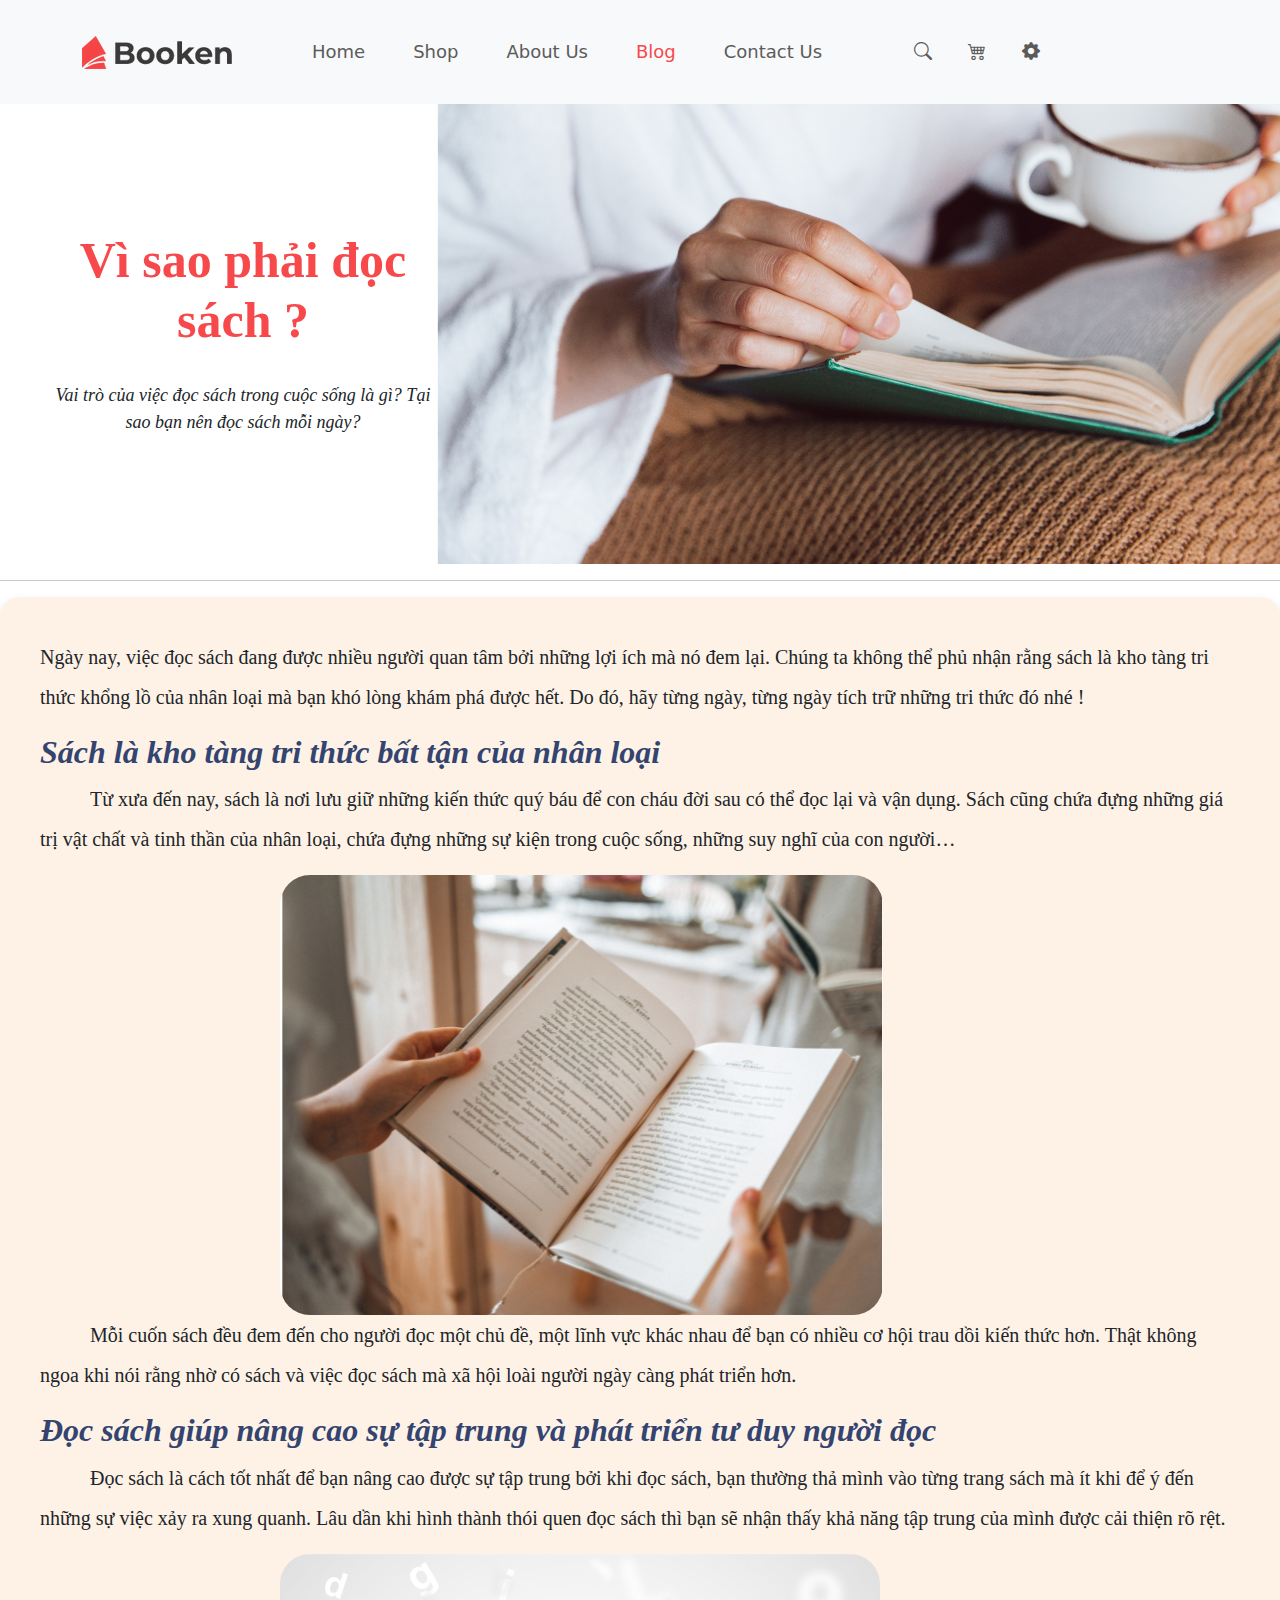
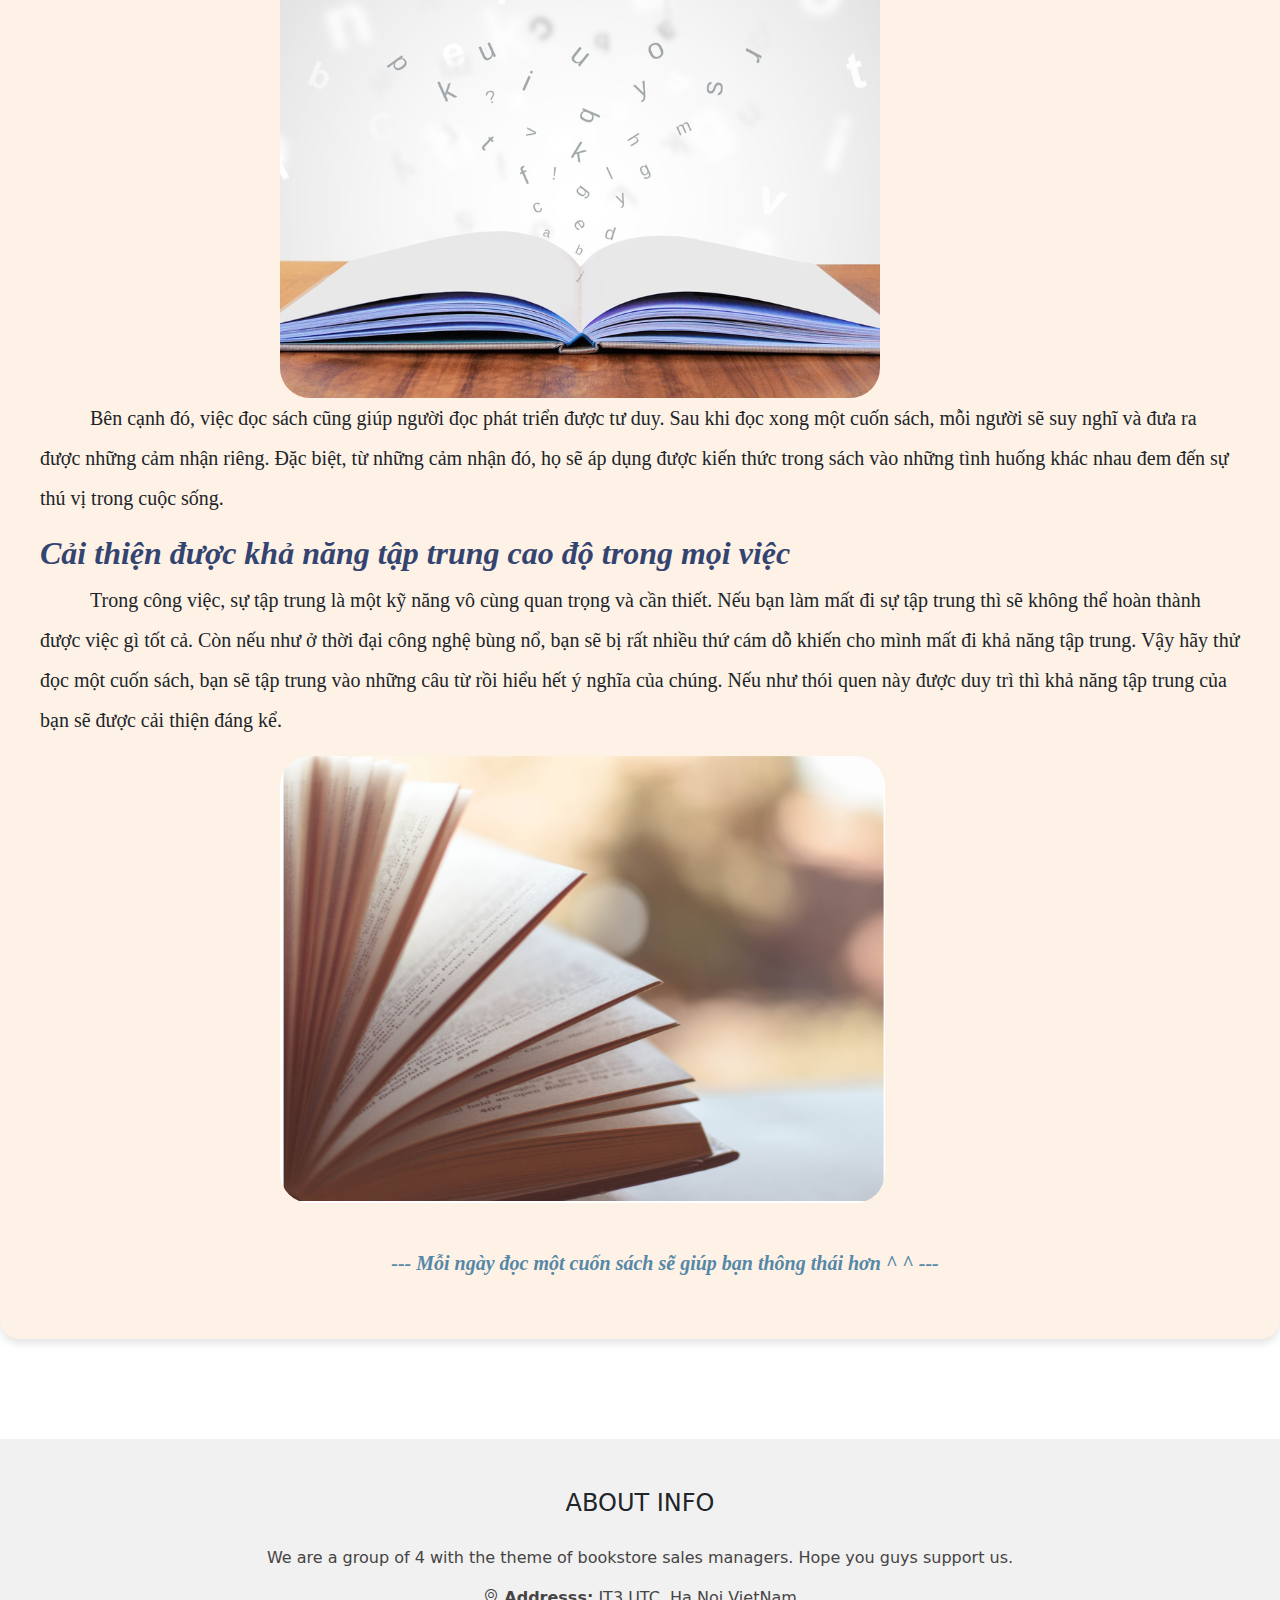
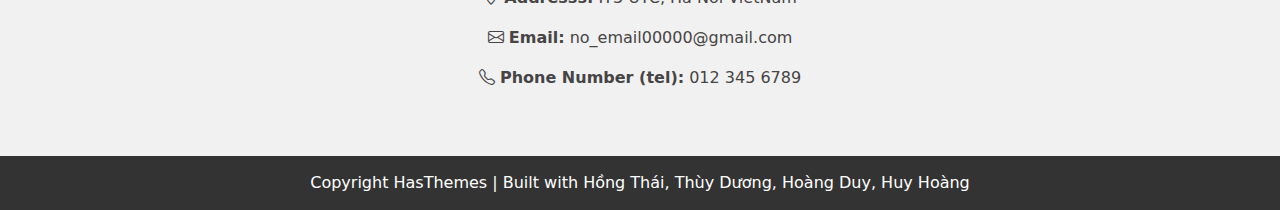
<file: Source-HTML/blog1.html>
<!DOCTYPE html>
<html lang="en">
<head>
    <meta charset="UTF-8">
    <meta http-equiv="X-UA-Compatible" content="IE=edge">
    <meta name="viewport" content="width=device-width, initial-scale=1.0">
    <link rel="stylesheet" href="https://cdn.jsdelivr.net/npm/bootstrap@4.1.3/dist/css/bootstrap.min.css" integrity="sha384-MCw98/SFnGE8fJT3GXwEOngsV7Zt27NXFoaoApmYm81iuXoPkFOJwJ8ERdknLPMO" crossorigin="anonymous">
    <link rel="stylesheet" href="https://cdn.jsdelivr.net/npm/bootstrap@5.2.1/dist/css/bootstrap.min.css" >
    <link rel="stylesheet" href="https://cdn.jsdelivr.net/npm/bootstrap-icons@1.9.1/font/bootstrap-icons.css">
    <link rel="stylesheet" href="../Source-CSS/Public.css/grid.css">
    <link rel="stylesheet" href="../Source-CSS/Public.css/body.css">
    <link rel="stylesheet" href="../Source-CSS/Public.css/color.css">
    <link rel="stylesheet" href="../Source-CSS/Users-css/blog1.css">
    <title>Tại Sao Phải Đọc Sách???</title>
</head>
<body>
  <nav class="navbar navbar-expand-lg bg-light py-4 fixed-top">
    <div class="container">
      <a class="navbar-brand mr-5" href="#"><img src="../image/image-icon/logo.avif" alt=""></a>
      <button class="navbar-toggler" type="button" data-bs-toggle="collapse" data-bs-target="#navbarSupportedContent" aria-controls="navbarSupportedContent" aria-expanded="false" aria-label="Toggle navigation">
        <span><i id="bar" class="bi bi-list"></i></span>
      </button>
      <div class="collapse navbar-collapse" id="navbarSupportedContent">
        <ul class="navbar-nav menu">              
          <li class="nav-item">
            <a class="nav-link" href="#">Home</a>
          </li>
          <li class="nav-item">
            <a class="nav-link" href="./shop.html">Shop</a>
          </li>
          <li class="nav-item">
            <a class="nav-link" href="#">About Us</a>
          </li>
          <li class="nav-item">
            <a class="nav-link" href="#" style="color: var(--red);">Blog</a>
          </li>
          <li class="nav-item">
            <a class="nav-link" href="#">Contact Us</a>
          </li>
          
        </ul>

        <ul id="icons" class="navbar-nav ml-auto">
            <li class="nav-item">
                <a class="nav-link" href="#">
                    <i class="bi bi-search"></i>
                </a>
            </li>
            <li class="nav-item">
                <a class="nav-link" href="#">
                    <i class="bi bi-cart4"></i>
                </a>
            </li>
            <li class="nav-item">
                <a class="nav-link" href="#">
                    <i class="bi bi-gear-fill"></i>
                </a>
            </li>
        </ul>
        
      </div>
    </div>
  </nav>

  <section class="blog-header">
      <div class="img">
            <img src="../image/image-background/blog-1-1.png" alt="">
      </div>
      <div class="header">
            <h1>Vì sao phải đọc sách ?</h1> <br>
            <p>Vai trò của việc đọc sách trong cuộc sống là gì? Tại sao bạn nên đọc sách mỗi ngày?</p>
      </div>
  </section>

  <hr>

  <section class="blog-main">
      <p>
            Ngày nay, việc đọc sách đang được nhiều người quan tâm bởi những lợi ích mà nó đem lại. 
            Chúng ta không thể phủ nhận rằng sách là kho tàng tri thức khổng lồ của nhân loại mà bạn 
            khó lòng khám phá được hết. Do đó, hãy từng ngày, từng ngày tích trữ những tri thức đó nhé ! 
      </p>

      <div class="main-infor">
            <h2>
                  Sách là kho tàng tri thức bất tận của nhân loại <br>
            </h2>
            <p>
                  Từ xưa đến nay, sách là nơi lưu giữ những kiến thức quý báu để con cháu đời sau có thể đọc lại và vận dụng. 
                  Sách cũng chứa đựng những giá trị vật chất và tinh thần của nhân loại, chứa đựng những sự kiện trong cuộc sống,
                  những suy nghĩ của con người…
            </p>
            <img class="main-infor-img" src="../image/image-background/blog-1-2.png" alt="">
            <p>
                  Mỗi cuốn sách đều đem đến cho người đọc một chủ đề, một lĩnh vực khác nhau để bạn có nhiều cơ hội 
                  trau dồi kiến thức hơn. Thật không ngoa khi nói rằng nhờ có sách và việc đọc sách mà xã hội loài người 
                  ngày càng phát triển hơn.
            </p>
      </div>

      <div class="main-infor">
            <h2>
                  Đọc sách giúp nâng cao sự tập trung và phát triển tư duy người đọc <br>
            </h2>
            <p>
                  Đọc sách là cách tốt nhất để bạn nâng cao được sự tập trung bởi khi đọc sách, bạn thường thả mình vào từng 
                  trang sách mà ít khi để ý đến những sự việc xảy ra xung quanh. Lâu dần khi hình thành thói quen đọc sách thì 
                  bạn sẽ nhận thấy khả năng tập trung của mình được cải thiện rõ rệt.
            </p>
            <img class="main-infor-img" src="../image/image-background/blog-1-3.png" alt="">
            <p>
                  Bên cạnh đó, việc đọc sách cũng giúp người đọc phát triển được tư duy. Sau khi đọc xong một cuốn sách, 
                  mỗi người sẽ suy nghĩ và đưa ra được những cảm nhận riêng. Đặc biệt, từ những cảm nhận đó, họ sẽ áp dụng được 
                  kiến thức trong sách vào những tình huống khác nhau đem đến sự thú vị trong cuộc sống.
            </p>
      </div>

      <div class="main-infor">
            <h2>
                  Cải thiện được khả năng tập trung cao độ trong mọi việc <br>
            </h2>
            <p>
                  Trong công việc, sự tập trung là một kỹ năng vô cùng quan trọng và cần thiết. 
                  Nếu bạn làm mất đi sự tập trung thì sẽ không thể hoàn thành được việc gì tốt cả. 
                  Còn nếu như ở thời đại công nghệ bùng nổ, bạn sẽ bị rất nhiều thứ cám dỗ khiến cho mình mất đi khả năng tập trung.
                 Vậy hãy thử đọc một cuốn sách, bạn sẽ tập trung vào những câu từ rồi hiểu hết ý nghĩa của chúng. 
                 Nếu như thói quen này được duy trì thì khả năng tập trung của bạn sẽ được cải thiện đáng kể.
            </p>
            <img class="main-infor-img" src="../image/image-background/blog-1-4.png" alt="">
            <br> <br>
            <p id="infor">--- Mỗi ngày đọc một cuốn sách sẽ giúp bạn thông thái hơn ^ ^ ---</p>
      </div>
  </section>

  <footer>
    <div class="shop-info">
      <div class="container">
        <div class="about-info">
          <h3>ABOUT INFO</h3>
          <p>We are a group of 4 with the theme of bookstore sales managers. Hope you guys support us.</p>
          <p>
            <i class="bi bi-geo-alt"></i> 
            <span>Addresss:</span> IT3 UTC, Ha Noi VietNam
          </p>
          <p>
            <i class="bi bi-envelope"></i> 
            <span>Email:</span> no_email00000@gmail.com
          </p>
          <p>
            <i class="bi bi-telephone"></i>
            <span>Phone Number (tel):</span> 012 345 6789
          </p>
        </div>
      </div>
    </div>

    <div class="content-creater">
      <p>Copyright HasThemes | Built with Hồng Thái, Thùy Dương, Hoàng Duy, Huy Hoàng</p>
    </div>
  </footer>
    
    <script src="https://cdn.jsdelivr.net/npm/@popperjs/core@2.11.6/dist/umd/popper.min.js" integrity="sha384-oBqDVmMz9ATKxIep9tiCxS/Z9fNfEXiDAYTujMAeBAsjFuCZSmKbSSUnQlmh/jp3" crossorigin="anonymous"></script>
    <script src="https://cdn.jsdelivr.net/npm/bootstrap@5.2.1/dist/js/bootstrap.min.js" integrity="sha384-7VPbUDkoPSGFnVtYi0QogXtr74QeVeeIs99Qfg5YCF+TidwNdjvaKZX19NZ/e6oz" crossorigin="anonymous"></script>
</body>
</html>
</file>
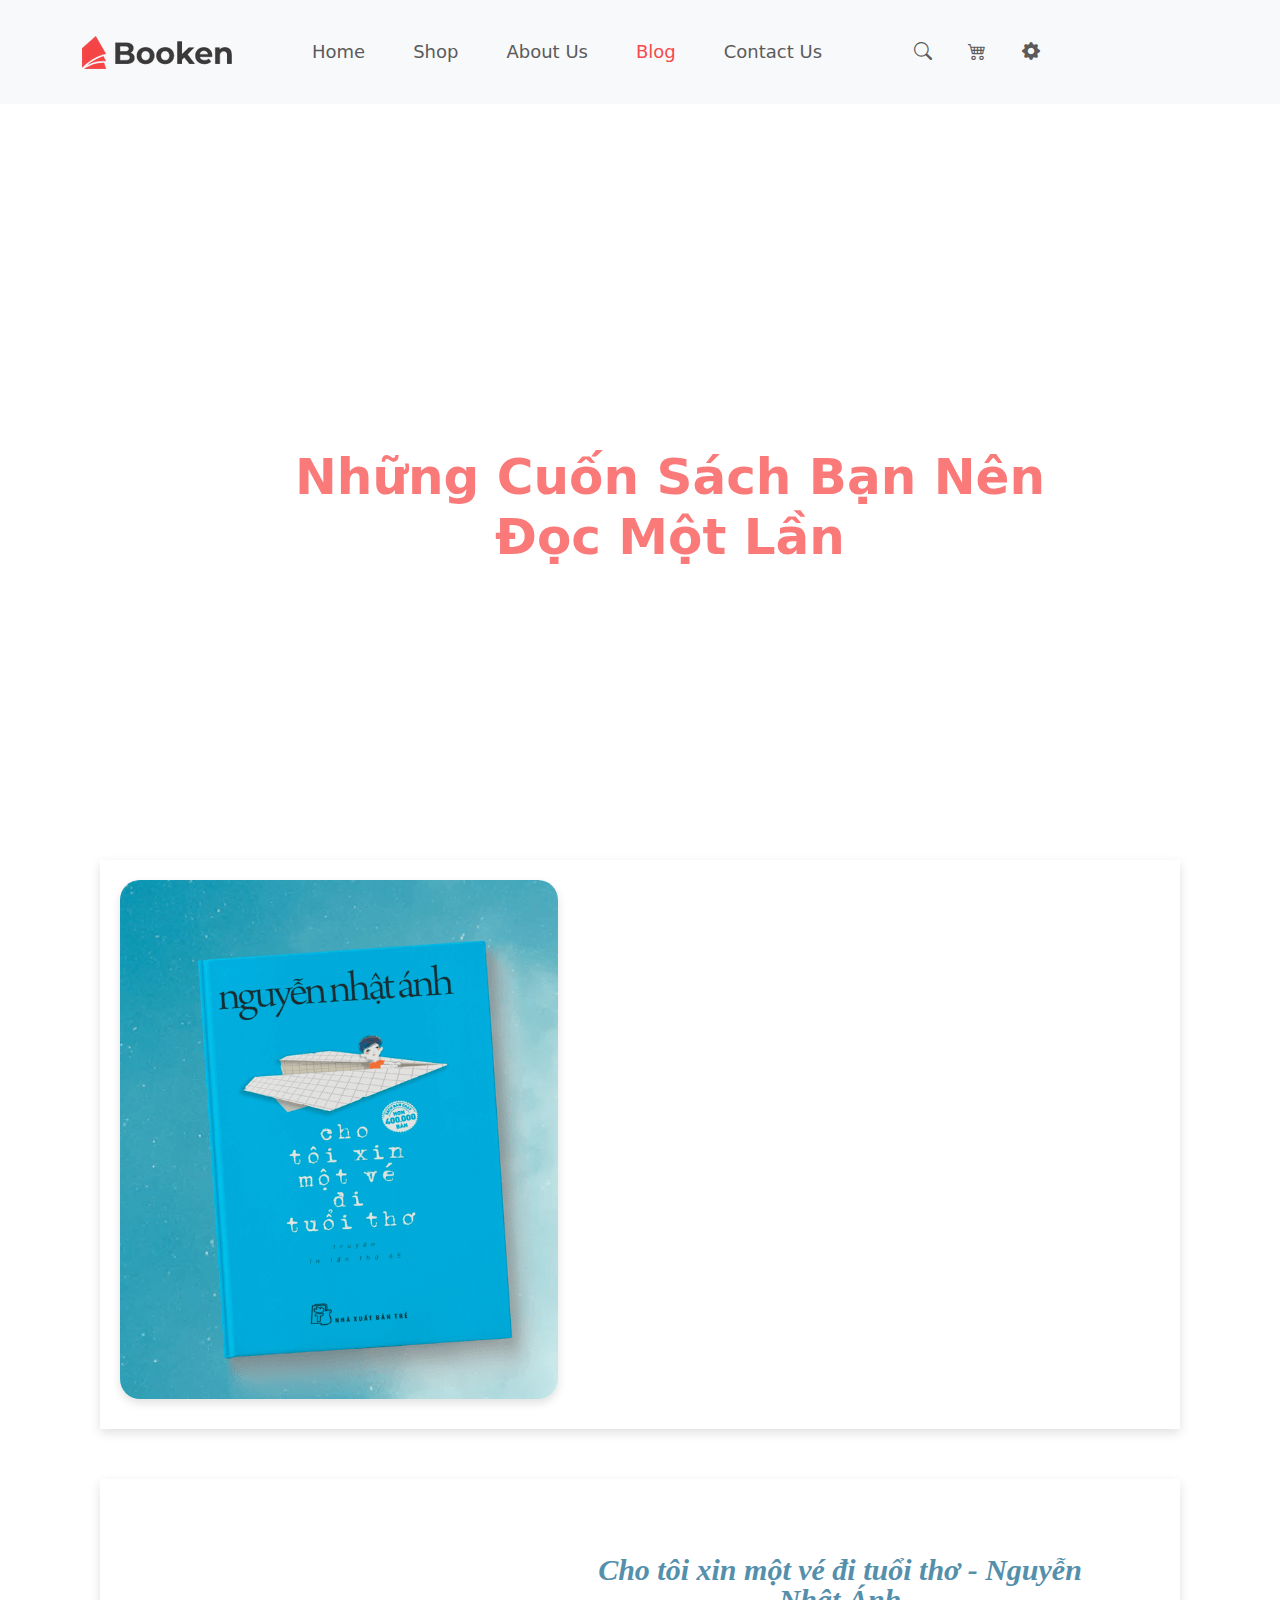
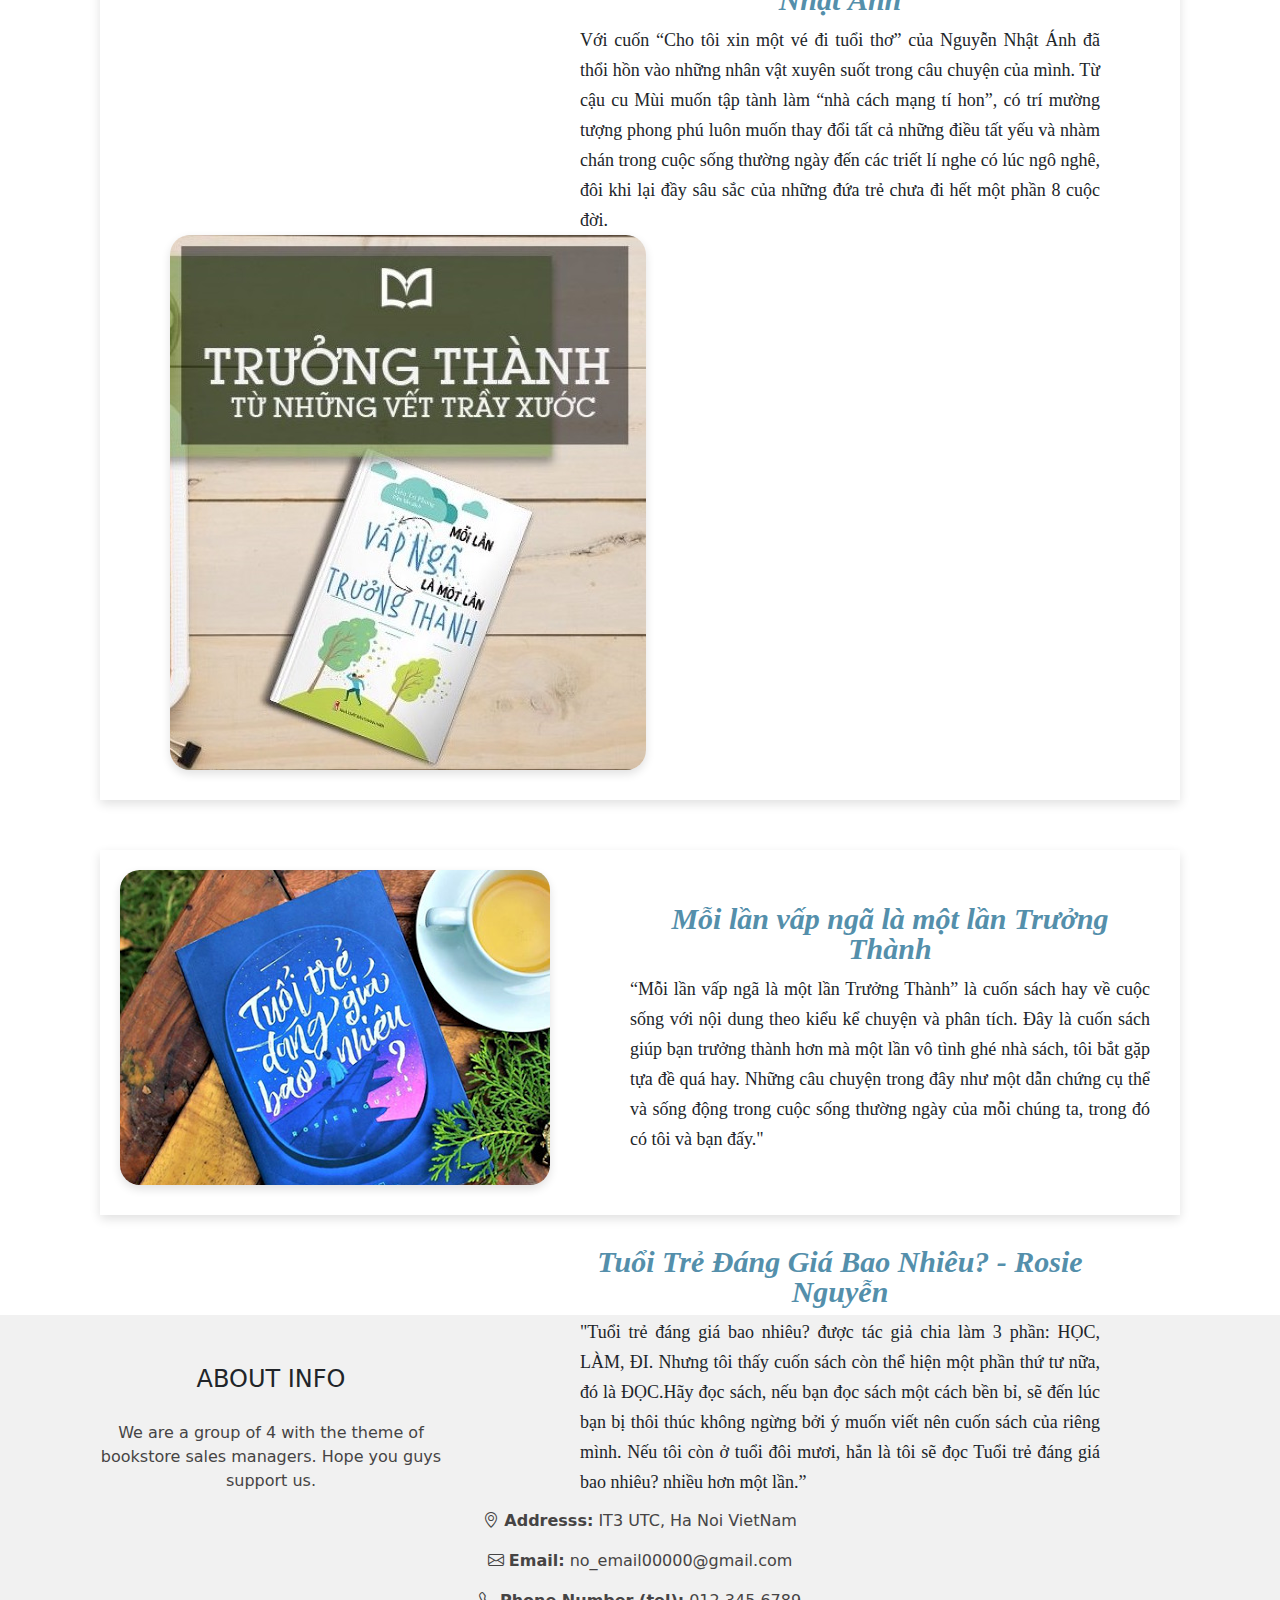
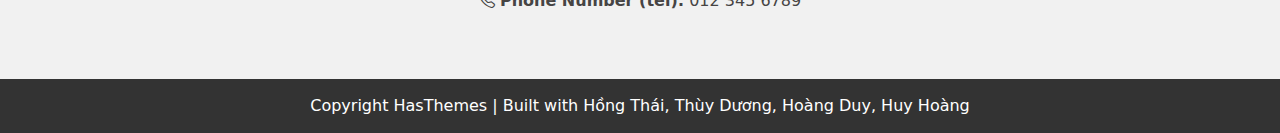
<file: Source-HTML/blog2.html>
<!DOCTYPE html>
<html lang="en">
<head>
    <meta charset="UTF-8">
    <meta http-equiv="X-UA-Compatible" content="IE=edge">
    <meta name="viewport" content="width=device-width, initial-scale=1.0">
    <link rel="stylesheet" href="https://cdn.jsdelivr.net/npm/bootstrap@4.1.3/dist/css/bootstrap.min.css" integrity="sha384-MCw98/SFnGE8fJT3GXwEOngsV7Zt27NXFoaoApmYm81iuXoPkFOJwJ8ERdknLPMO" crossorigin="anonymous">
    <link rel="stylesheet" href="https://cdn.jsdelivr.net/npm/bootstrap@5.2.1/dist/css/bootstrap.min.css" >
    <link rel="stylesheet" href="https://cdn.jsdelivr.net/npm/bootstrap-icons@1.9.1/font/bootstrap-icons.css">
    <link rel="stylesheet" href="../Source-CSS/Public.css/grid.css">
    <link rel="stylesheet" href="../Source-CSS/Public.css/body.css">
    <link rel="stylesheet" href="../Source-CSS/Public.css/color.css">
    <link rel="stylesheet" href="../Source-CSS/Users-css/blog2.css">
    <title>Những Cuốn Sách Bạn Nên Đọc Một Lần</title>
</head>
<body>
  <nav class="navbar navbar-expand-lg bg-light py-4 fixed-top">
    <div class="container">
      <a class="navbar-brand mr-5" href="#"><img src="../image/image-icon/logo.avif" alt=""></a>
      <button class="navbar-toggler" type="button" data-bs-toggle="collapse" data-bs-target="#navbarSupportedContent" aria-controls="navbarSupportedContent" aria-expanded="false" aria-label="Toggle navigation">
        <span><i id="bar" class="bi bi-list"></i></span>
      </button>
      <div class="collapse navbar-collapse" id="navbarSupportedContent">
        <ul class="navbar-nav menu">              
          <li class="nav-item">
            <a class="nav-link" href="#">Home</a>
          </li>
          <li class="nav-item">
            <a class="nav-link" href="./shop.html">Shop</a>
          </li>
          <li class="nav-item">
            <a class="nav-link" href="#">About Us</a>
          </li>
          <li class="nav-item">
            <a class="nav-link" href="#" style="color: var(--red);">Blog</a>
          </li>
          <li class="nav-item">
            <a class="nav-link" href="#">Contact Us</a>
          </li>
          
        </ul>

        <ul id="icons" class="navbar-nav ml-auto">
            <li class="nav-item">
                <a class="nav-link" href="#">
                    <i class="bi bi-search"></i>
                </a>
            </li>
            <li class="nav-item">
                <a class="nav-link" href="#">
                    <i class="bi bi-cart4"></i>
                </a>
            </li>
            <li class="nav-item">
                <a class="nav-link" href="#">
                    <i class="bi bi-gear-fill"></i>
                </a>
            </li>
        </ul>
        
      </div>
    </div>
  </nav>

  <section class="blog-2">
    <div class="blog-box">
          <h1>Những Cuốn Sách Bạn Nên Đọc Một Lần</h1>
    </div>
  </section>

  <section class="blog-2-info">
    <div class="info">
      <img src="../image/image-background/blog-2-1.png" alt="">
      <div class="info-content">
        <div class="content-header">
          Cho tôi xin một vé đi tuổi thơ - Nguyễn Nhật Ánh</h2>
        </div>
        <div class="content">
            Với cuốn “Cho tôi xin một vé đi tuổi thơ” của Nguyễn Nhật Ánh
            đã thổi hồn vào những nhân vật xuyên suốt trong câu chuyện của mình. Từ cậu cu Mùi muốn
            tập tành làm “nhà cách mạng tí hon”, có trí mường tượng phong phú luôn muốn thay
            đổi tất cả những điều tất yếu và nhàm chán trong cuộc sống thường ngày đến các triết lí
            nghe có lúc ngô nghê, đôi khi lại đầy sâu sắc của những đứa trẻ chưa đi hết một phần 8 cuộc đời.
        </div>
      </div>
    </div>

    <div class="info-1">
      <img src="../image/image-background/blog-2-2.jpg" alt="">
      <div class="info-content">
        <div class="content-header">
          Mỗi lần vấp ngã là một lần Trưởng Thành
        </div>
        <div class="content">
          “Mỗi lần vấp ngã là một lần Trưởng Thành” là cuốn sách hay về cuộc sống
          với nội dung theo kiểu kể chuyện và phân tích. Đây là cuốn sách giúp bạn trưởng thành hơn
          mà một lần vô tình ghé nhà sách, tôi bắt gặp tựa đề quá hay. Những câu chuyện trong đây
          như một dẫn chứng cụ thể và sống động trong cuộc sống thường ngày của mỗi chúng ta, 
          trong đó có tôi và bạn đấy."
        </div>
      </div>
    </div>

    <div class="info-2">
      <img src="../image/image-background/blog-2-3.png" alt="">
      <div class="info-content">
          <div class="content-header">
            Tuổi Trẻ Đáng Giá Bao Nhiêu? - Rosie Nguyễn
          </div>
          <div class="content">
            "Tuổi trẻ đáng giá bao nhiêu? được tác giả chia làm 3 phần: HỌC, LÀM, ĐI. 
            Nhưng tôi thấy cuốn sách còn thể hiện một phần thứ tư nữa, đó là ĐỌC.Hãy đọc sách,
            nếu bạn đọc sách một cách bền bỉ, sẽ đến lúc bạn bị thôi thúc không ngừng bởi ý muốn viết nên cuốn sách của riêng mình.
            Nếu tôi còn ở tuổi đôi mươi, hẳn là tôi sẽ đọc Tuổi trẻ đáng giá bao nhiêu? nhiều hơn một lần.”
          </div>
      </div>
    </div>
  </section>

  <footer>
    <div class="shop-info">
      <div class="container">
        <div class="about-info">
          <h3>ABOUT INFO</h3>
          <p>We are a group of 4 with the theme of bookstore sales managers. Hope you guys support us.</p>
          <p>
            <i class="bi bi-geo-alt"></i> 
            <span>Addresss:</span> IT3 UTC, Ha Noi VietNam
          </p>
          <p>
            <i class="bi bi-envelope"></i> 
            <span>Email:</span> no_email00000@gmail.com
          </p>
          <p>
            <i class="bi bi-telephone"></i>
            <span>Phone Number (tel):</span> 012 345 6789
          </p>
        </div>
      </div>
    </div>

    <div class="content-creater">
      <p>Copyright HasThemes | Built with Hồng Thái, Thùy Dương, Hoàng Duy, Huy Hoàng</p>
    </div>
  </footer>
    
    <script src="https://cdn.jsdelivr.net/npm/@popperjs/core@2.11.6/dist/umd/popper.min.js" integrity="sha384-oBqDVmMz9ATKxIep9tiCxS/Z9fNfEXiDAYTujMAeBAsjFuCZSmKbSSUnQlmh/jp3" crossorigin="anonymous"></script>
    <script src="https://cdn.jsdelivr.net/npm/bootstrap@5.2.1/dist/js/bootstrap.min.js" integrity="sha384-7VPbUDkoPSGFnVtYi0QogXtr74QeVeeIs99Qfg5YCF+TidwNdjvaKZX19NZ/e6oz" crossorigin="anonymous"></script>
</body>
</html>
</file>
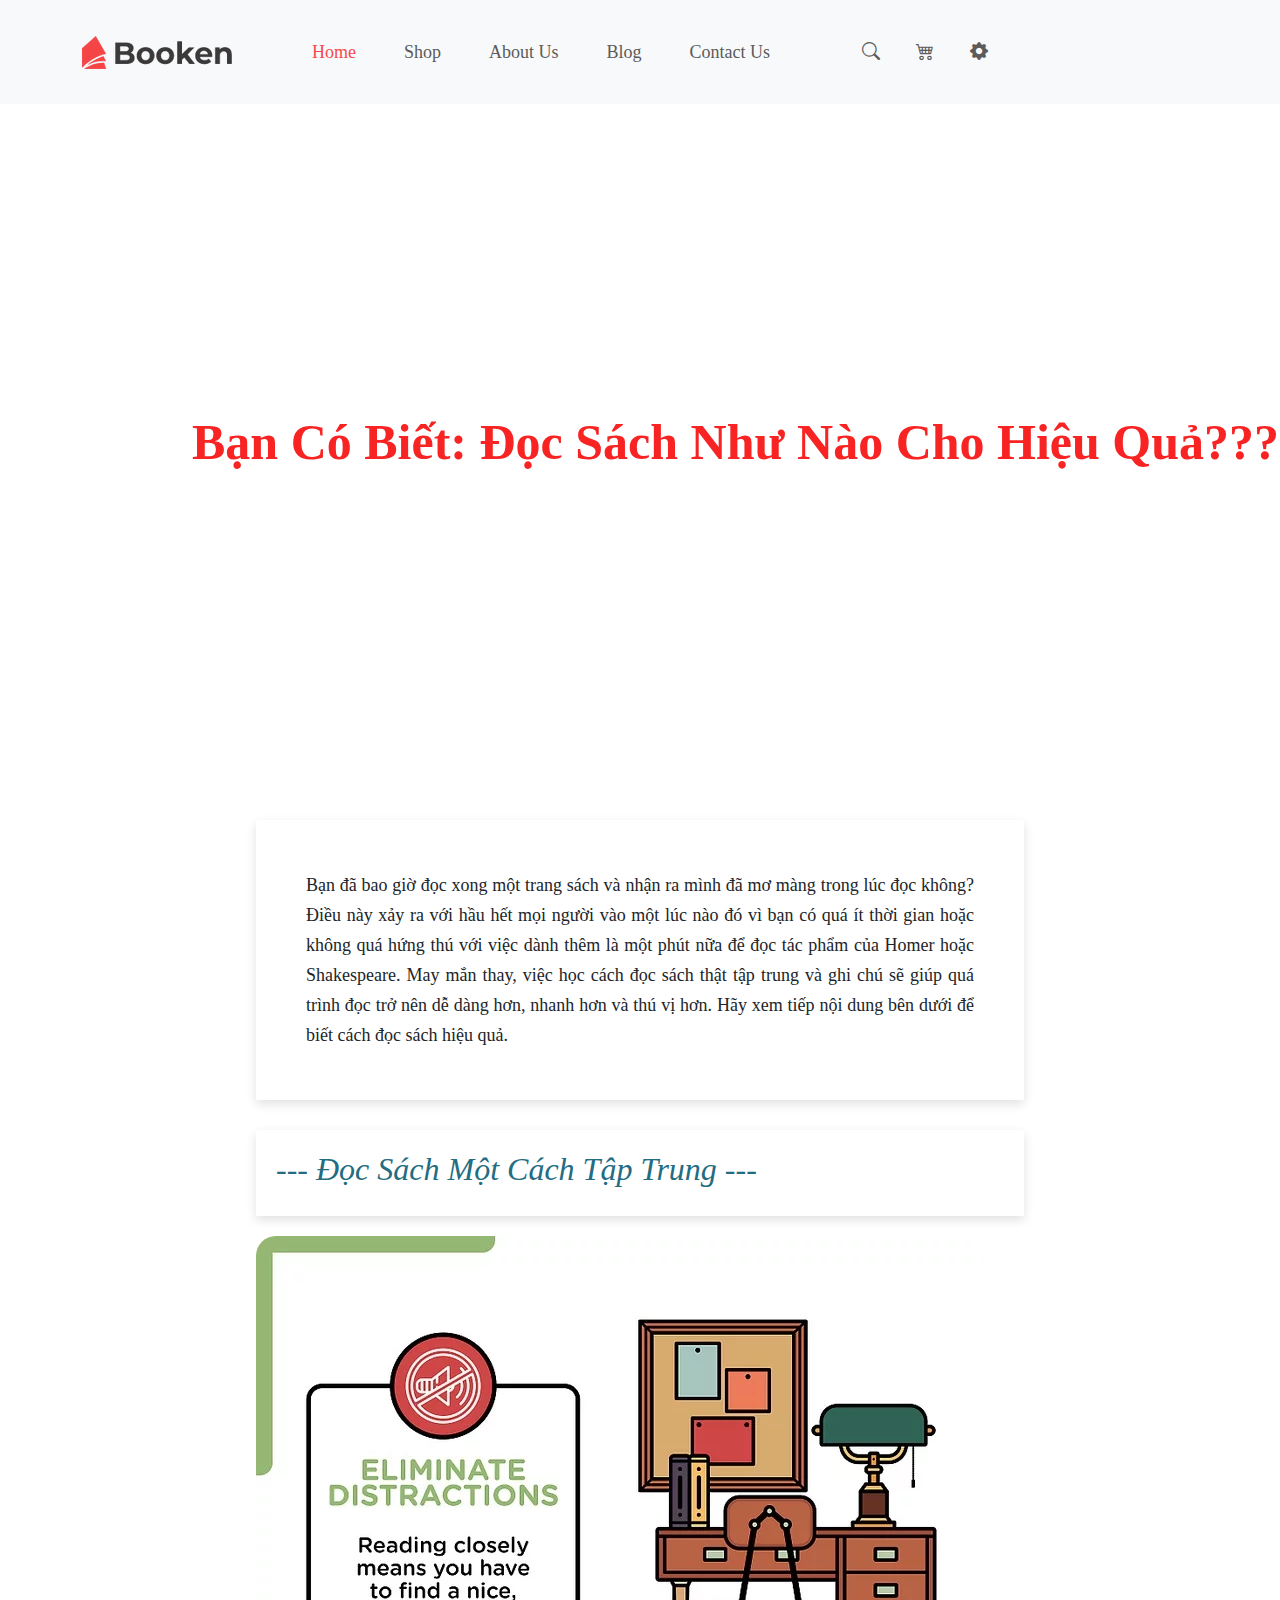
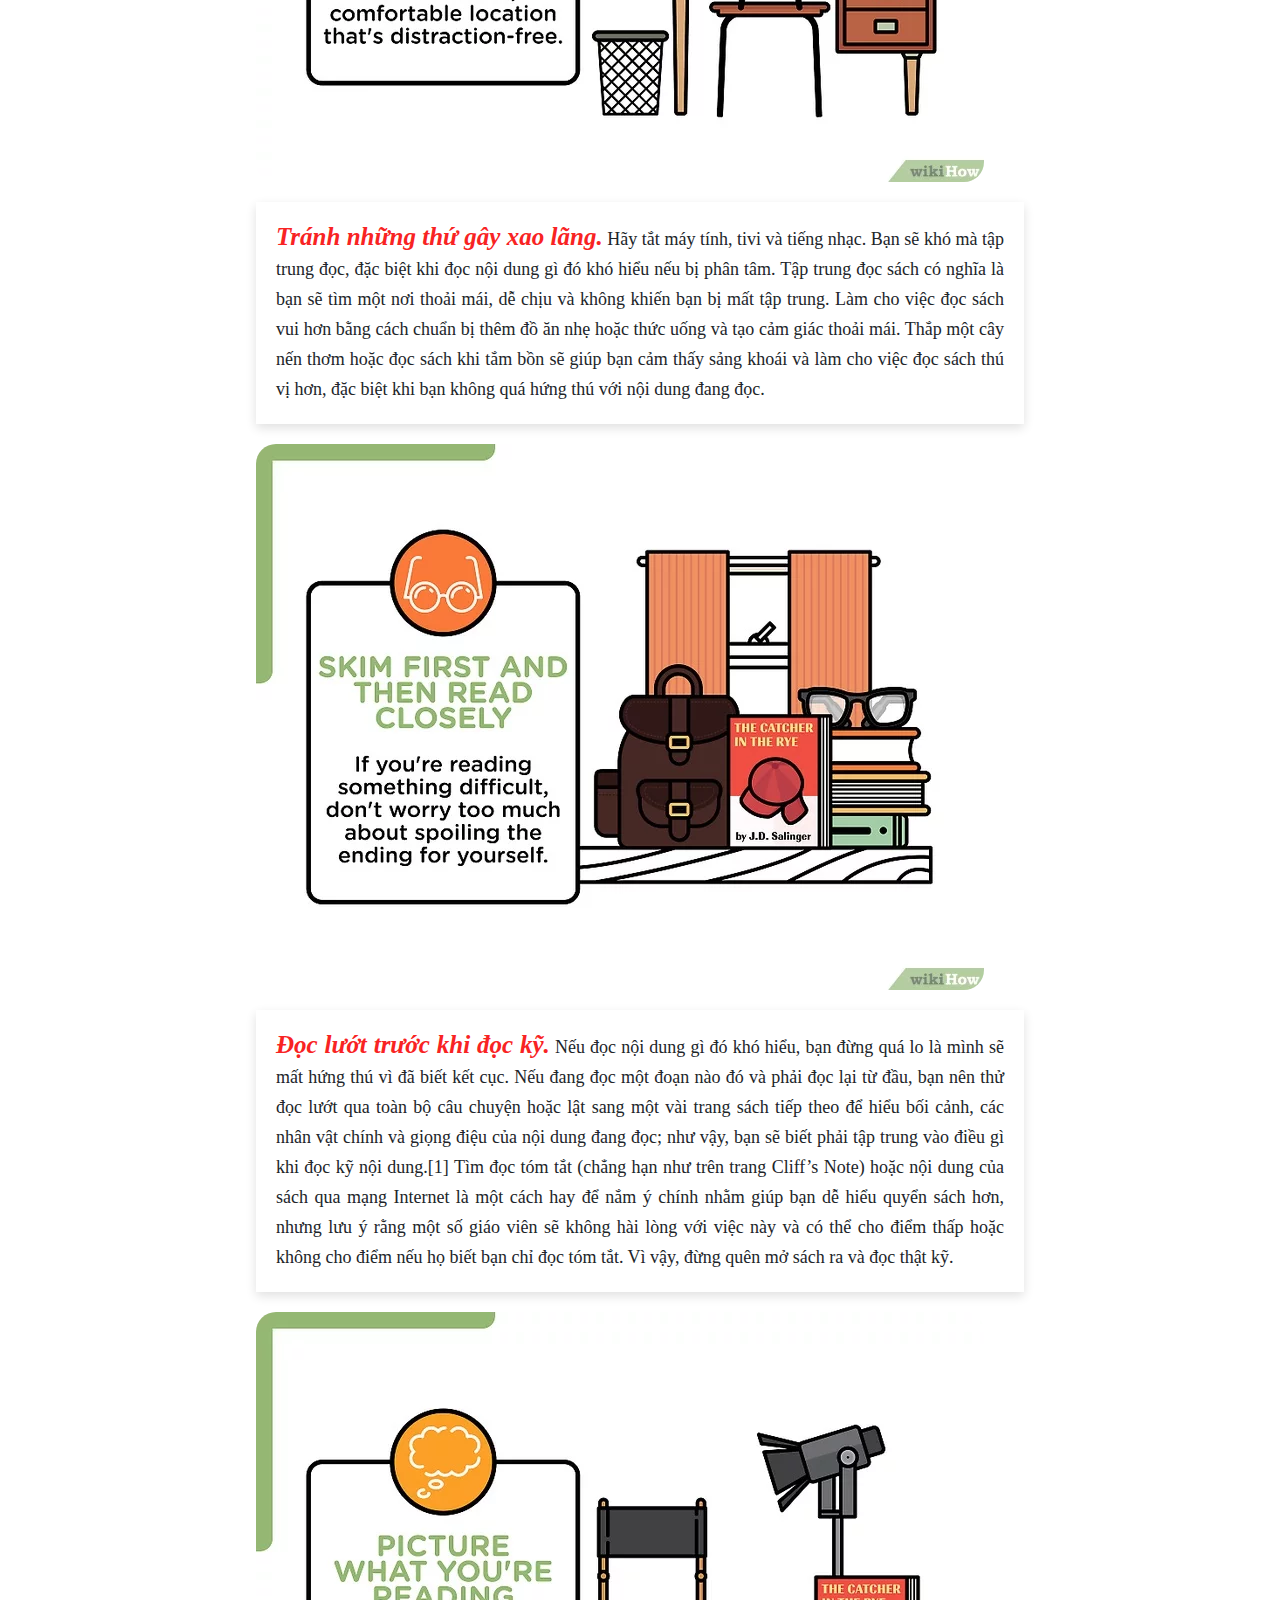
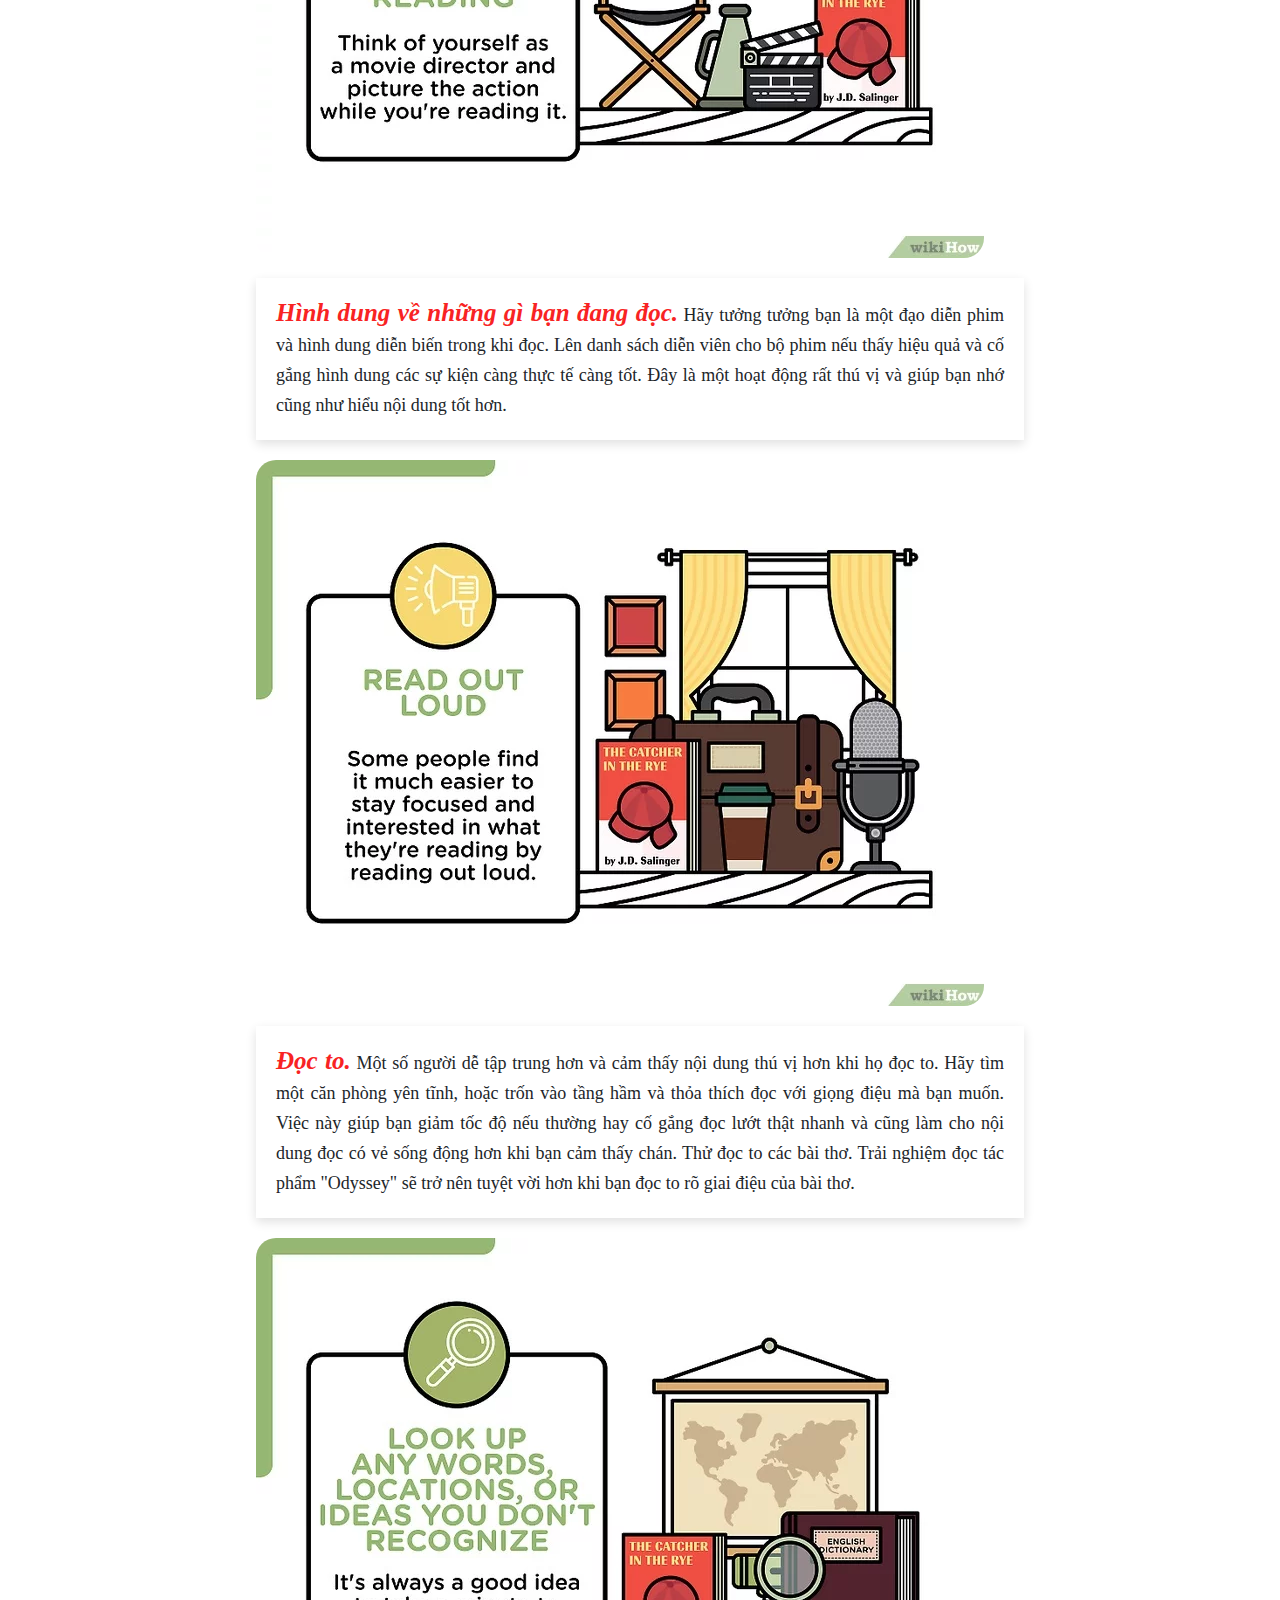
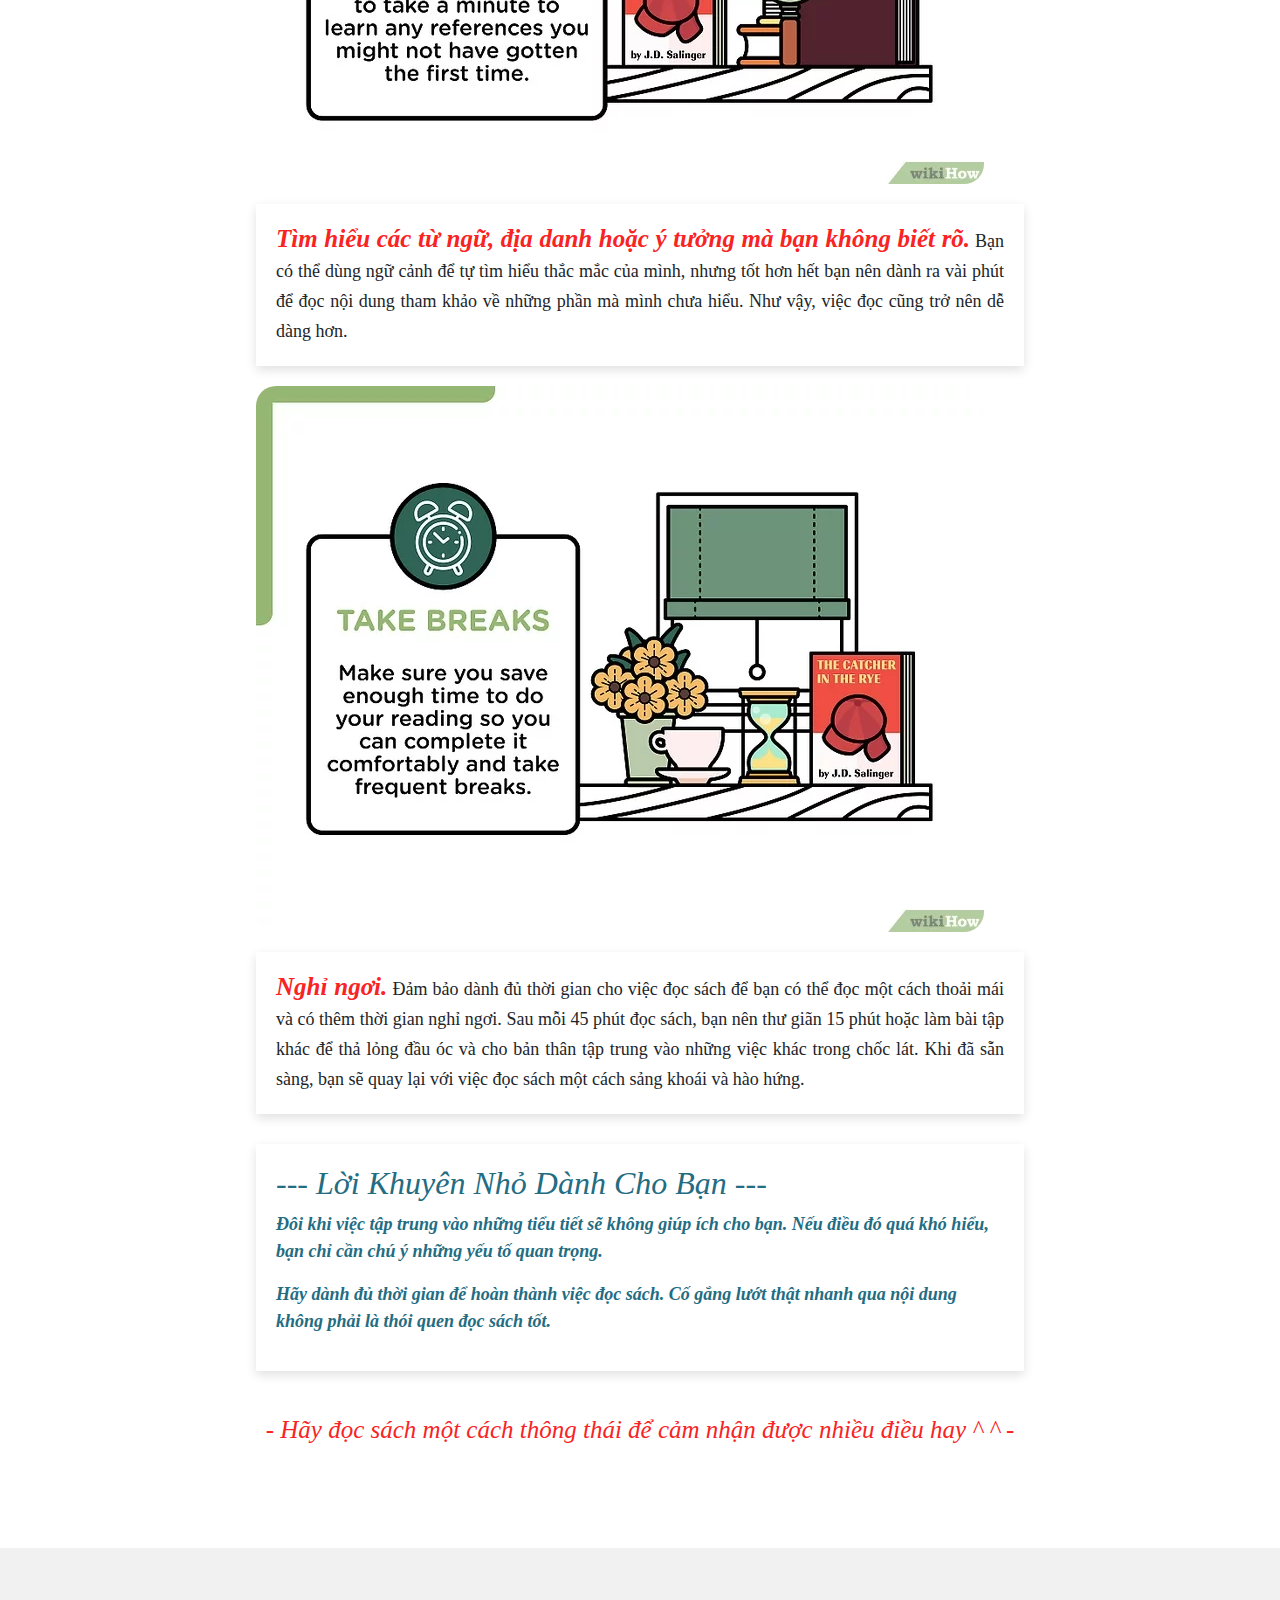
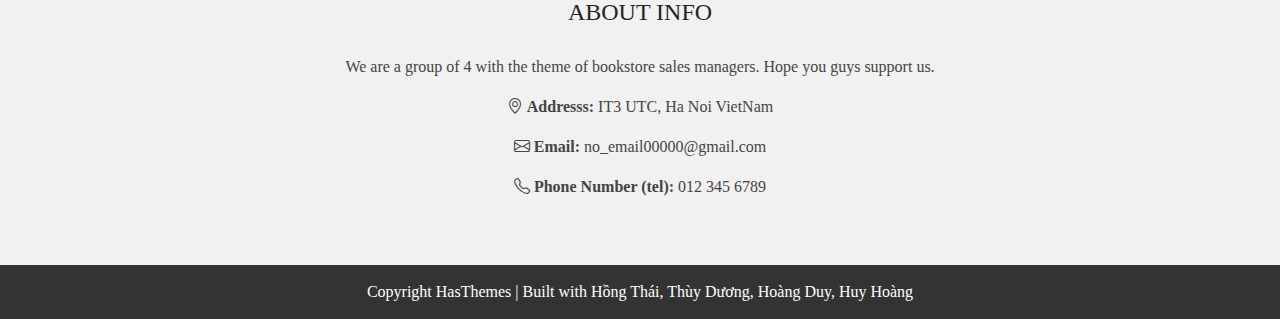
<file: Source-HTML/blog3.html>
<!DOCTYPE html>
<html lang="en">
<head>
    <meta charset="UTF-8">
    <meta http-equiv="X-UA-Compatible" content="IE=edge">
    <meta name="viewport" content="width=device-width, initial-scale=1.0">
    <link rel="stylesheet" href="https://cdn.jsdelivr.net/npm/bootstrap@4.1.3/dist/css/bootstrap.min.css" integrity="sha384-MCw98/SFnGE8fJT3GXwEOngsV7Zt27NXFoaoApmYm81iuXoPkFOJwJ8ERdknLPMO" crossorigin="anonymous">
    <link rel="stylesheet" href="https://cdn.jsdelivr.net/npm/bootstrap@5.2.1/dist/css/bootstrap.min.css" >
    <link rel="stylesheet" href="https://cdn.jsdelivr.net/npm/bootstrap-icons@1.9.1/font/bootstrap-icons.css">
    <link rel="stylesheet" href="../Source-CSS/Public.css/grid.css">
    <link rel="stylesheet" href="../Source-CSS/Public.css/body.css">
    <link rel="stylesheet" href="../Source-CSS/Public.css/color.css">
    <link rel="stylesheet" href="../Source-CSS/Users-css/blog3.css">
    <title>Đọc Sách Như Nào Cho Hiệu Quả</title>
</head>
<body>
  <nav class="navbar navbar-expand-lg bg-light py-4 fixed-top">
    <div class="container">
      <a class="navbar-brand mr-5" href="#"><img src="../image/image-icon/logo.avif" alt=""></a>
      <button class="navbar-toggler" type="button" data-bs-toggle="collapse" data-bs-target="#navbarSupportedContent" aria-controls="navbarSupportedContent" aria-expanded="false" aria-label="Toggle navigation">
        <span><i id="bar" class="bi bi-list"></i></span>
      </button>
      <div class="collapse navbar-collapse" id="navbarSupportedContent">
        <ul class="navbar-nav menu">              
          <li class="nav-item">
            <a class="nav-link" href="#" style="color: var(--red);">Home</a>
          </li>
          <li class="nav-item">
            <a class="nav-link" href="./shop.html">Shop</a>
          </li>
          <li class="nav-item">
            <a class="nav-link" href="#">About Us</a>
          </li>
          <li class="nav-item">
            <a class="nav-link" href="#">Blog</a>
          </li>
          <li class="nav-item">
            <a class="nav-link" href="#">Contact Us</a>
          </li>
          
        </ul>

        <ul id="icons" class="navbar-nav ml-auto">
            <li class="nav-item">
                <a class="nav-link" href="#">
                    <i class="bi bi-search"></i>
                </a>
            </li>
            <li class="nav-item">
                <a class="nav-link" href="#">
                    <i class="bi bi-cart4"></i>
                </a>
            </li>
            <li class="nav-item">
                <a class="nav-link" href="#">
                    <i class="bi bi-gear-fill"></i>
                </a>
            </li>
        </ul>
        
      </div>
    </div>
  </nav>

  <section class="blog-3">
    <div class="header-post">
      Bạn Có Biết: Đọc Sách Như Nào Cho Hiệu Quả???
    </div>
  </section>

  <section class="blog-3-info">
    <div class="about">
      Bạn đã bao giờ đọc xong một trang sách và nhận ra mình đã mơ màng trong lúc đọc không? 
      Điều này xảy ra với hầu hết mọi người vào một lúc nào đó vì bạn có quá ít thời gian hoặc 
      không quá hứng thú với việc dành thêm là một phút nữa để đọc tác phẩm của Homer hoặc Shakespeare. 
      May mắn thay, việc học cách đọc sách thật tập trung và ghi chú sẽ giúp quá trình đọc trở nên dễ dàng hơn, 
      nhanh hơn và thú vị hơn. Hãy xem tiếp nội dung bên dưới để biết cách đọc sách hiệu quả.
    </div>

    <div class="about-1">
      <h2>--- Đọc Sách Một Cách Tập Trung ---</h2>
    </div>

    <div class="about-content">
        <img src="../image/image-background/blog-3-1.jpg" alt="">
        <div class="content">
          <span>Tránh những thứ gây xao lãng.</span> Hãy tắt máy tính, tivi và tiếng nhạc. 
          Bạn sẽ khó mà tập trung đọc, đặc biệt khi đọc nội dung gì đó khó hiểu nếu bị phân tâm. 
          Tập trung đọc sách có nghĩa là bạn sẽ tìm một nơi thoải mái, dễ chịu và không khiến bạn 
          bị mất tập trung.
          Làm cho việc đọc sách vui hơn bằng cách chuẩn bị thêm đồ ăn nhẹ hoặc thức uống và tạo 
          cảm giác thoải mái. Thắp một cây nến thơm hoặc đọc sách khi tắm bồn sẽ giúp bạn cảm thấy 
          sảng khoái và làm cho việc đọc sách thú vị hơn, đặc biệt khi bạn không quá hứng thú với 
          nội dung đang đọc.
        </div>
    </div>

    <div class="about-content">
      <img src="../image/image-background/blog-3-2.jpg" alt="">
      <div class="content">       
          <span>Đọc lướt trước khi đọc kỹ.</span> Nếu đọc nội dung gì đó khó hiểu, bạn đừng quá lo là mình 
          sẽ mất hứng thú vì đã biết kết cục. Nếu đang đọc một đoạn nào đó và phải đọc lại từ đầu, 
          bạn nên thử đọc lướt qua toàn bộ câu chuyện hoặc lật sang một vài trang sách tiếp theo để 
          hiểu bối cảnh, các nhân vật chính và giọng điệu của nội dung đang đọc; như vậy, bạn sẽ biết 
          phải tập trung vào điều gì khi đọc kỹ nội dung.[1]
          Tìm đọc tóm tắt (chẳng hạn như trên trang Cliff’s Note) hoặc nội dung của sách qua mạng 
          Internet là một cách hay để nắm ý chính nhằm giúp bạn dễ hiểu quyển sách hơn, nhưng lưu ý
          rằng một số giáo viên sẽ không hài lòng với việc này và có thể cho điểm thấp hoặc không 
          cho điểm nếu họ biết bạn chỉ đọc tóm tắt. Vì vậy, đừng quên mở sách ra và đọc thật kỹ.
      </div>
    </div>

    <div class="about-content">
      <img src="../image/image-background/blog-3-3.jpg" alt="">
      <div class="content">    
          <span>Hình dung về những gì bạn đang đọc.</span> Hãy tưởng tưởng bạn là một đạo diễn phim và hình 
          dung diễn biến trong khi đọc. Lên danh sách diễn viên cho bộ phim nếu thấy hiệu quả và 
          cố gắng hình dung các sự kiện càng thực tế càng tốt. Đây là một hoạt động rất thú vị và 
          giúp bạn nhớ cũng như hiểu nội dung tốt hơn.
      </div>
    </div>

    <div class="about-content">
      <img src="../image/image-background/blog-3-4.jpg" alt="">
      <div class="content">    
          <span>Đọc to.</span> Một số người dễ tập trung hơn và cảm thấy nội 
          dung thú vị hơn khi họ đọc to. Hãy tìm một căn phòng yên tĩnh, hoặc 
          trốn vào tầng hầm và thỏa thích đọc với giọng điệu mà bạn muốn. Việc này 
          giúp bạn giảm tốc độ nếu thường hay cố gắng đọc lướt thật nhanh và cũng làm 
          cho nội dung đọc có vẻ sống động hơn khi bạn cảm thấy chán.
          Thử đọc to các bài thơ. Trải nghiệm đọc tác phẩm "Odyssey" sẽ 
          trở nên tuyệt vời hơn khi bạn đọc to rõ giai điệu của bài thơ.
      </div>
    </div>

    <div class="about-content">
      <img src="../image/image-background/blog-3-5.jpg" alt="">
      <div class="content">    
          <span>Tìm hiểu các từ ngữ, địa danh hoặc ý tưởng mà bạn không biết rõ.</span> 
          Bạn có thể dùng ngữ cảnh để tự tìm hiểu thắc mắc của mình, 
          nhưng tốt hơn hết bạn nên dành ra vài phút để đọc nội dung tham khảo về 
          những phần mà mình chưa hiểu. Như vậy, việc đọc cũng trở nên dễ dàng hơn.
      </div>
    </div>

    <div class="about-content">
      <img src="../image/image-background/blog-3-6.jpg" alt="">
      <div class="content">    
          <span>Nghỉ ngơi.</span> 
          Đảm bảo dành đủ thời gian cho việc đọc sách để bạn có 
          thể đọc một cách thoải mái và có thêm thời gian nghỉ ngơi. 
          Sau mỗi 45 phút đọc sách, bạn nên thư giãn 15 phút hoặc làm bài 
          tập khác để thả lỏng đầu óc và cho bản thân tập trung vào những việc 
          khác trong chốc lát. Khi đã sẵn sàng, bạn sẽ quay lại với việc đọc sách một 
          cách sảng khoái và hào hứng.
      </div>
    </div>

    <div class="about-1">
      <h2>--- Lời Khuyên Nhỏ Dành Cho Bạn ---</h2>
      <p>
           Đôi khi việc tập trung vào những tiểu tiết sẽ không giúp ích cho bạn. 
           Nếu điều đó quá khó hiểu, bạn chỉ cần chú ý những yếu tố quan trọng.
      </p>

      <p>
        Hãy dành đủ thời gian để hoàn thành việc đọc sách. 
        Cố gắng lướt thật nhanh qua nội dung không phải là thói quen đọc sách tốt.
      </p>
    </div>

    <div class="end">
      - Hãy đọc sách một cách thông thái để cảm nhận được nhiều điều hay ^ ^ -
    </div>
  </section>

  <footer>
    <div class="shop-info">
      <div class="container">
        <div class="about-info">
          <h3>ABOUT INFO</h3>
          <p>We are a group of 4 with the theme of bookstore sales managers. Hope you guys support us.</p>
          <p>
            <i class="bi bi-geo-alt"></i> 
            <span>Addresss:</span> IT3 UTC, Ha Noi VietNam
          </p>
          <p>
            <i class="bi bi-envelope"></i> 
            <span>Email:</span> no_email00000@gmail.com
          </p>
          <p>
            <i class="bi bi-telephone"></i>
            <span>Phone Number (tel):</span> 012 345 6789
          </p>
        </div>
      </div>
    </div>

    <div class="content-creater">
      <p>Copyright HasThemes | Built with Hồng Thái, Thùy Dương, Hoàng Duy, Huy Hoàng</p>
    </div>
  </footer>
    
    <script src="https://cdn.jsdelivr.net/npm/@popperjs/core@2.11.6/dist/umd/popper.min.js" integrity="sha384-oBqDVmMz9ATKxIep9tiCxS/Z9fNfEXiDAYTujMAeBAsjFuCZSmKbSSUnQlmh/jp3" crossorigin="anonymous"></script>
    <script src="https://cdn.jsdelivr.net/npm/bootstrap@5.2.1/dist/js/bootstrap.min.js" integrity="sha384-7VPbUDkoPSGFnVtYi0QogXtr74QeVeeIs99Qfg5YCF+TidwNdjvaKZX19NZ/e6oz" crossorigin="anonymous"></script>
</body>
</html>
</file>
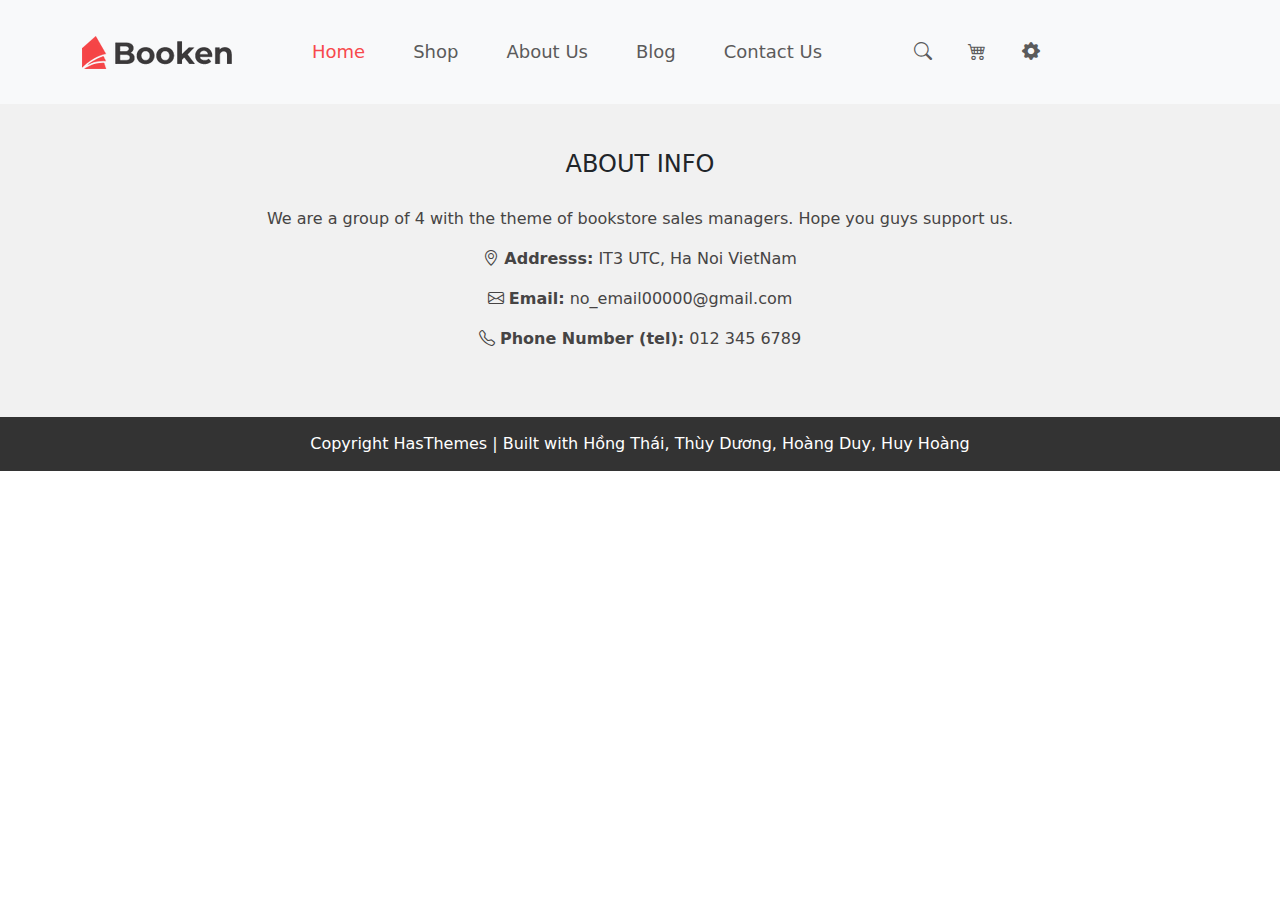
<file: Source-HTML/form.html>
<!DOCTYPE html>
<html lang="en">
<head>
    <meta charset="UTF-8">
    <meta http-equiv="X-UA-Compatible" content="IE=edge">
    <meta name="viewport" content="width=device-width, initial-scale=1.0">
    <link rel="stylesheet" href="https://cdn.jsdelivr.net/npm/bootstrap@4.1.3/dist/css/bootstrap.min.css" integrity="sha384-MCw98/SFnGE8fJT3GXwEOngsV7Zt27NXFoaoApmYm81iuXoPkFOJwJ8ERdknLPMO" crossorigin="anonymous">
    <link rel="stylesheet" href="https://cdn.jsdelivr.net/npm/bootstrap@5.2.1/dist/css/bootstrap.min.css" >
    <link rel="stylesheet" href="https://cdn.jsdelivr.net/npm/bootstrap-icons@1.9.1/font/bootstrap-icons.css">
    <link rel="stylesheet" href="../Source-CSS/Public.css/grid.css">
    <link rel="stylesheet" href="../Source-CSS/Public.css/body.css">
    <link rel="stylesheet" href="../Source-CSS/Public.css/color.css">
    <title>Book Store</title>
</head>
<body>
  <nav class="navbar navbar-expand-lg bg-light py-4 fixed-top">
    <div class="container">
      <a class="navbar-brand mr-5" href="#"><img src="../image/image-icon/logo.avif" alt=""></a>
      <button class="navbar-toggler" type="button" data-bs-toggle="collapse" data-bs-target="#navbarSupportedContent" aria-controls="navbarSupportedContent" aria-expanded="false" aria-label="Toggle navigation">
        <span><i id="bar" class="bi bi-list"></i></span>
      </button>
      <div class="collapse navbar-collapse" id="navbarSupportedContent">
        <ul class="navbar-nav menu">              
          <li class="nav-item">
            <a class="nav-link" href="#" style="color: var(--red);">Home</a>
          </li>
          <li class="nav-item">
            <a class="nav-link" href="./shop.html">Shop</a>
          </li>
          <li class="nav-item">
            <a class="nav-link" href="#">About Us</a>
          </li>
          <li class="nav-item">
            <a class="nav-link" href="#">Blog</a>
          </li>
          <li class="nav-item">
            <a class="nav-link" href="#">Contact Us</a>
          </li>
          
        </ul>

        <ul id="icons" class="navbar-nav ml-auto">
            <li class="nav-item">
                <a class="nav-link" href="#">
                    <i class="bi bi-search"></i>
                </a>
            </li>
            <li class="nav-item">
                <a class="nav-link" href="#">
                    <i class="bi bi-cart4"></i>
                </a>
            </li>
            <li class="nav-item">
                <a class="nav-link" href="#">
                    <i class="bi bi-gear-fill"></i>
                </a>
            </li>
        </ul>
        
      </div>
    </div>
  </nav>

  <footer>
    <div class="shop-info">
      <div class="container">
        <div class="about-info">
          <h3>ABOUT INFO</h3>
          <p>We are a group of 4 with the theme of bookstore sales managers. Hope you guys support us.</p>
          <p>
            <i class="bi bi-geo-alt"></i> 
            <span>Addresss:</span> IT3 UTC, Ha Noi VietNam
          </p>
          <p>
            <i class="bi bi-envelope"></i> 
            <span>Email:</span> no_email00000@gmail.com
          </p>
          <p>
            <i class="bi bi-telephone"></i>
            <span>Phone Number (tel):</span> 012 345 6789
          </p>
        </div>
      </div>
    </div>

    <div class="content-creater">
      <p>Copyright HasThemes | Built with Hồng Thái, Thùy Dương, Hoàng Duy, Huy Hoàng</p>
    </div>
  </footer>
    
    <script src="https://cdn.jsdelivr.net/npm/@popperjs/core@2.11.6/dist/umd/popper.min.js" integrity="sha384-oBqDVmMz9ATKxIep9tiCxS/Z9fNfEXiDAYTujMAeBAsjFuCZSmKbSSUnQlmh/jp3" crossorigin="anonymous"></script>
    <script src="https://cdn.jsdelivr.net/npm/bootstrap@5.2.1/dist/js/bootstrap.min.js" integrity="sha384-7VPbUDkoPSGFnVtYi0QogXtr74QeVeeIs99Qfg5YCF+TidwNdjvaKZX19NZ/e6oz" crossorigin="anonymous"></script>
</body>
</html>
</file>
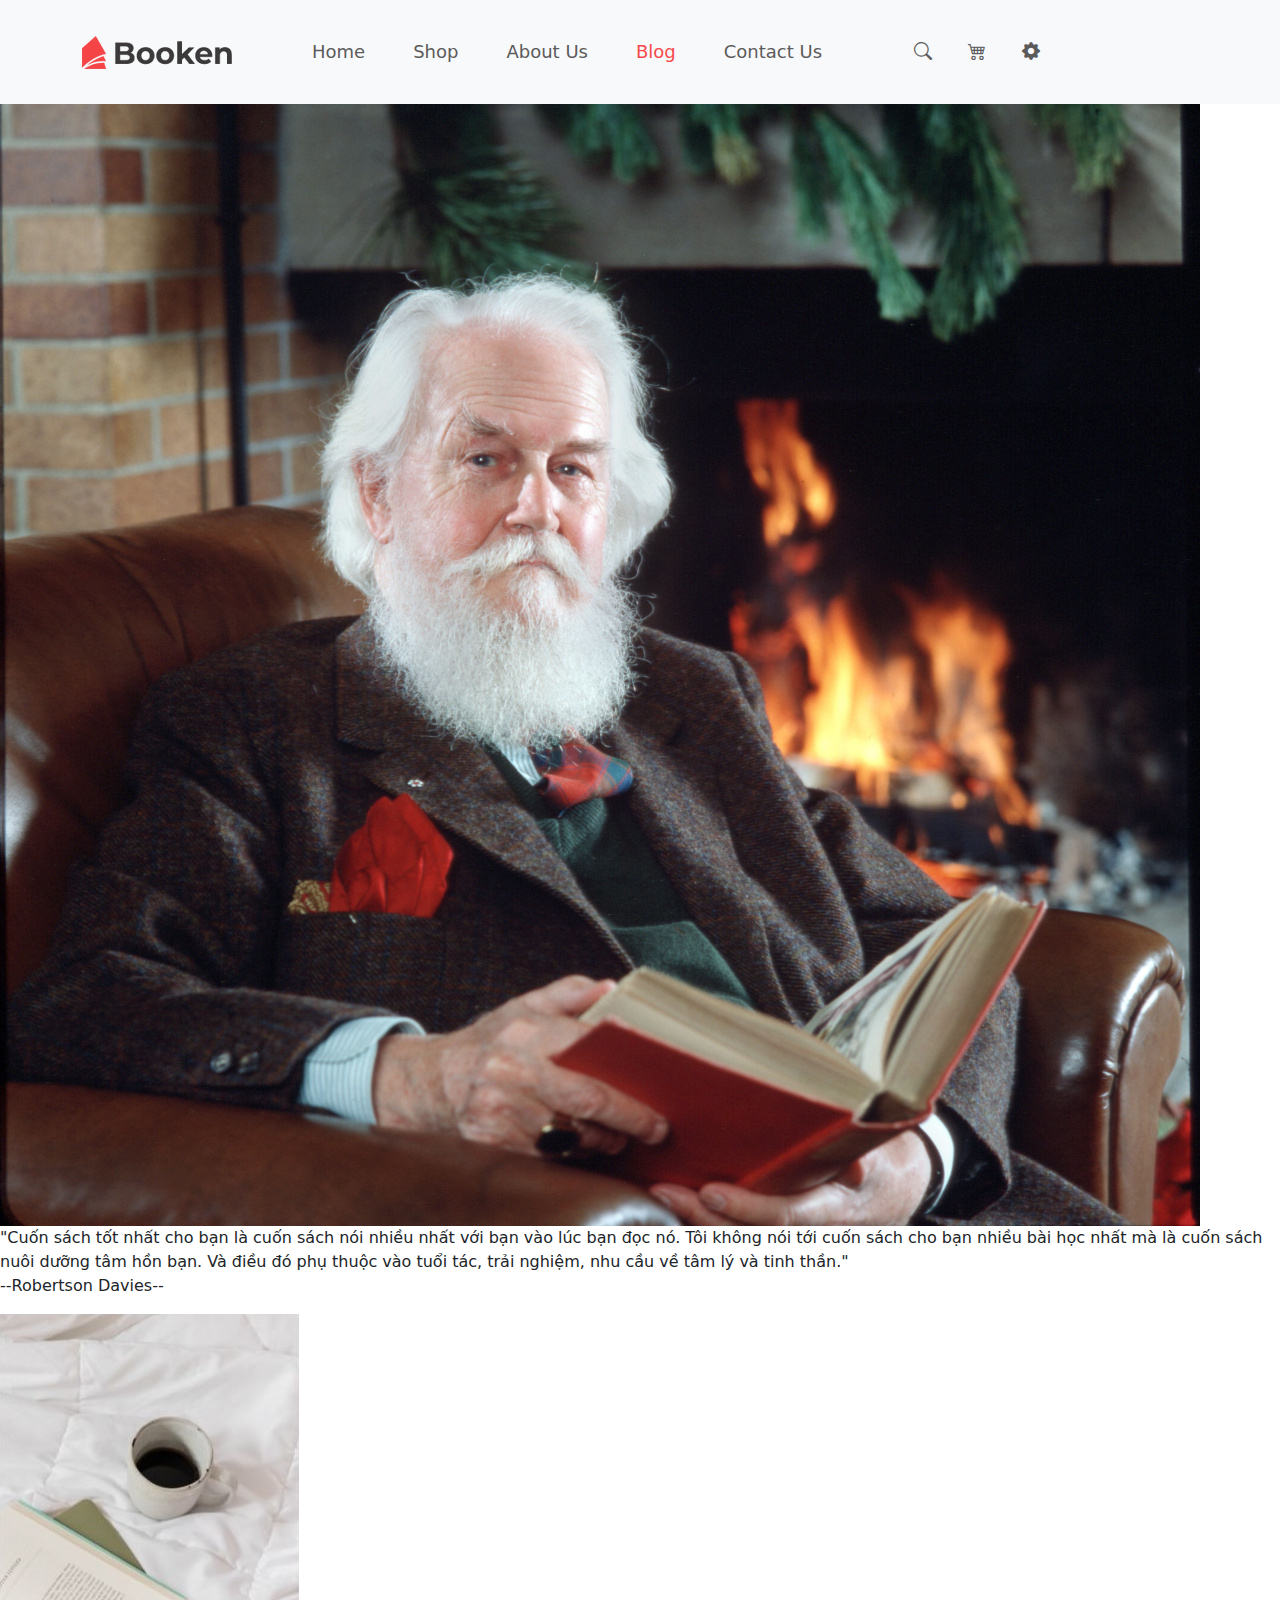
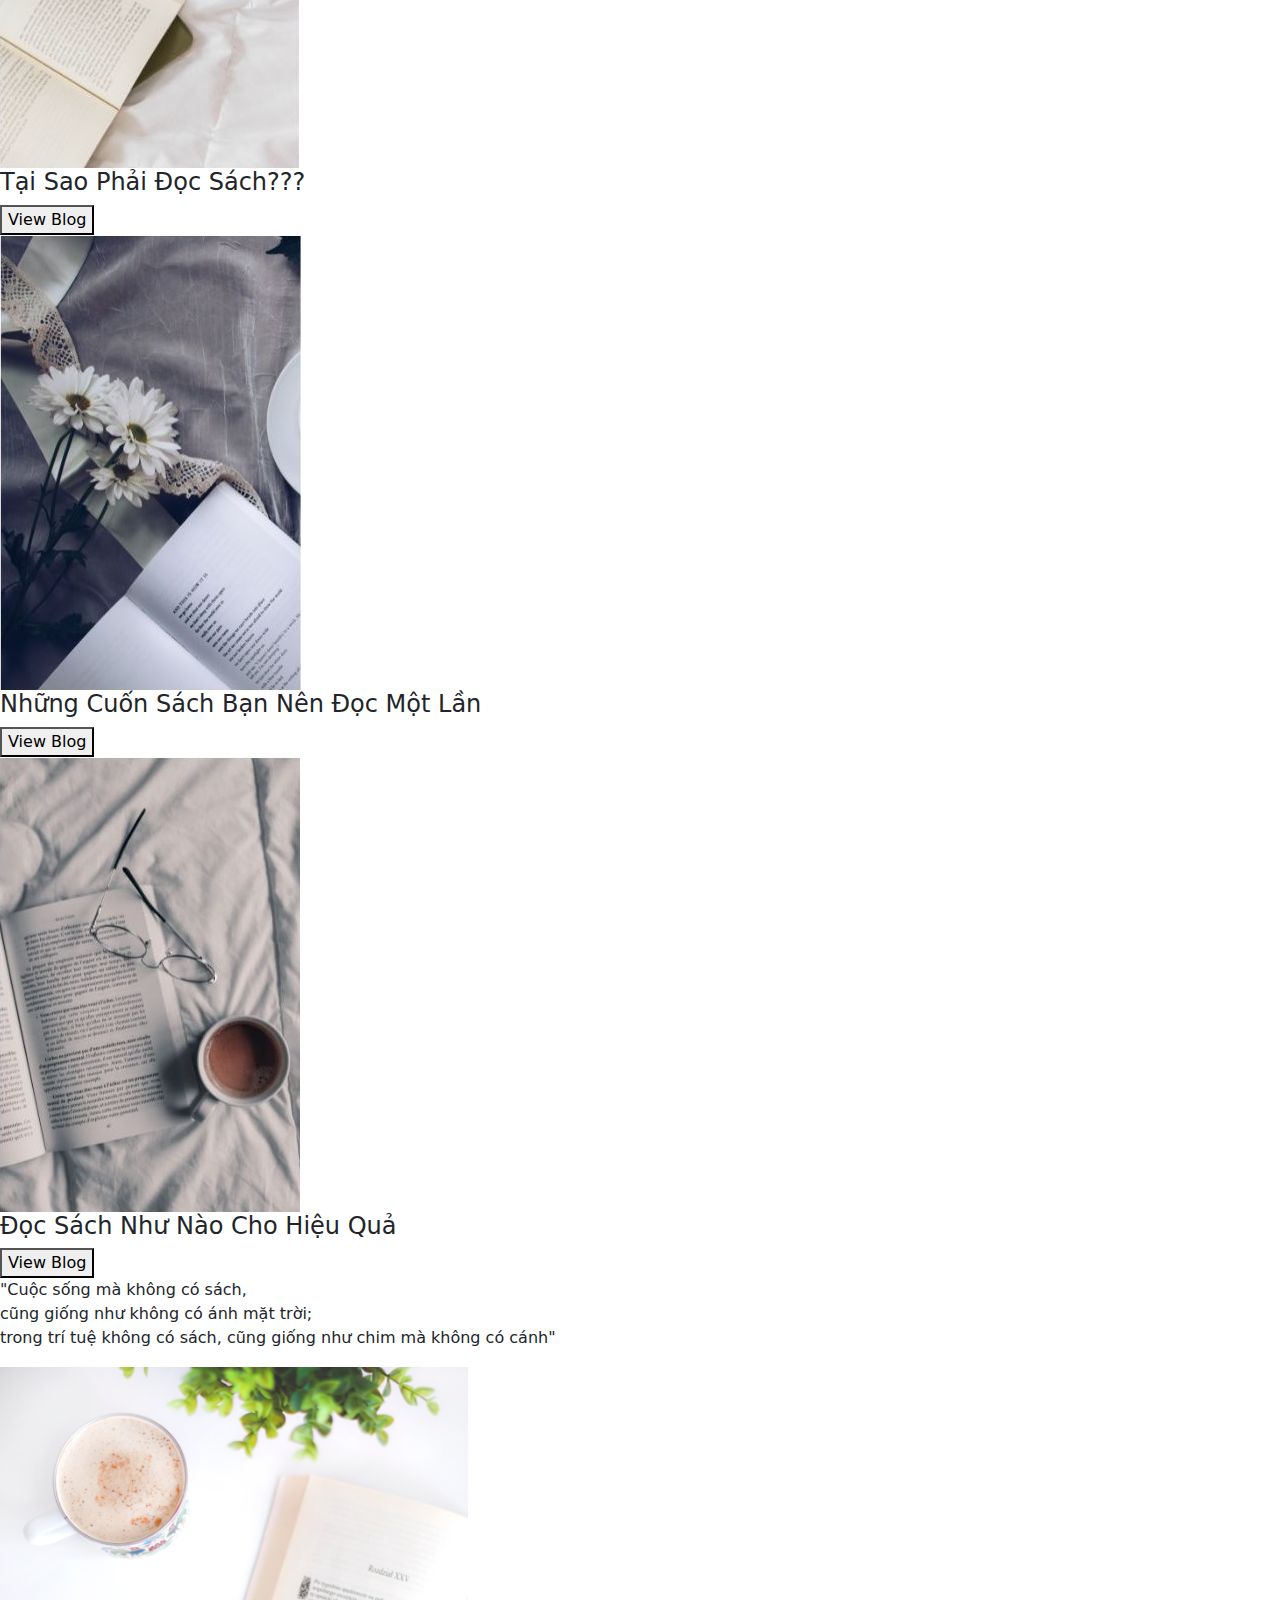
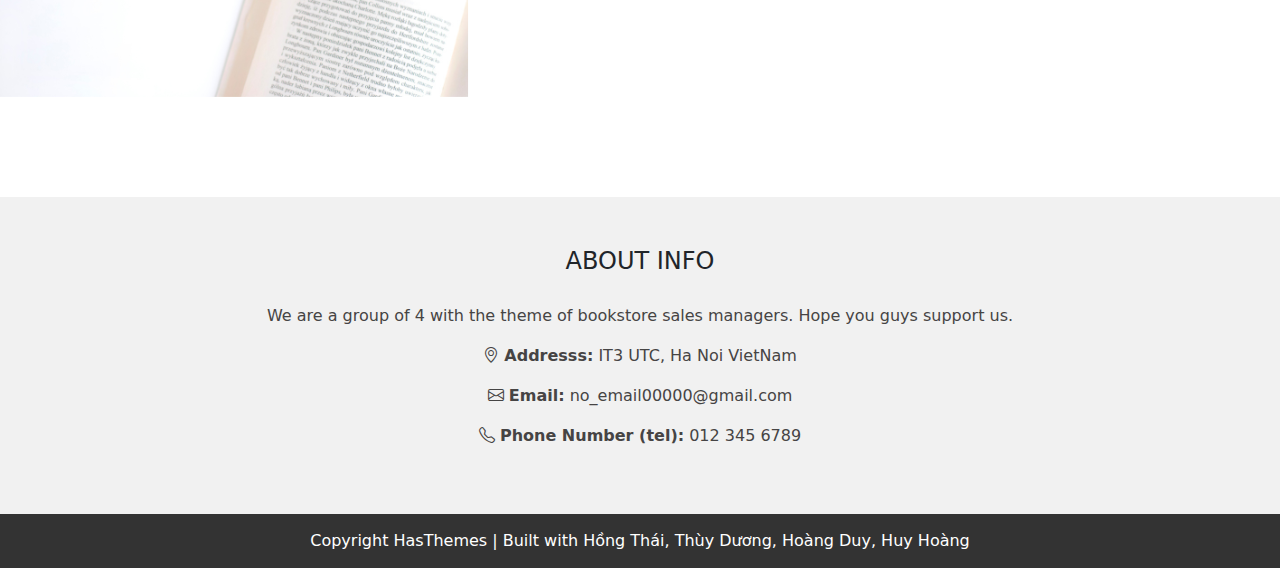
<file: Source-HTML/index2.html>
<!DOCTYPE html>
<html lang="en">
<head>
    <meta charset="UTF-8">
    <meta http-equiv="X-UA-Compatible" content="IE=edge">
    <meta name="viewport" content="width=device-width, initial-scale=1.0">
    <link rel="stylesheet" href="https://cdn.jsdelivr.net/npm/bootstrap@4.1.3/dist/css/bootstrap.min.css" integrity="sha384-MCw98/SFnGE8fJT3GXwEOngsV7Zt27NXFoaoApmYm81iuXoPkFOJwJ8ERdknLPMO" crossorigin="anonymous">
    <link rel="stylesheet" href="https://cdn.jsdelivr.net/npm/bootstrap@5.2.1/dist/css/bootstrap.min.css" >
    <link rel="stylesheet" href="https://cdn.jsdelivr.net/npm/bootstrap-icons@1.9.1/font/bootstrap-icons.css">
    <link rel="stylesheet" href="../Source-CSS/Public.css/grid.css">
    <link rel="stylesheet" href="../Source-CSS/Public.css/body.css">
    <link rel="stylesheet" href="../Source-CSS/Public.css/color.css">
    <link rel="stylesheet" href="../Source-CSS/Users-css/style2.css">
    <title>Blog</title>
</head>
<body>
  <nav class="navbar navbar-expand-lg bg-light py-4 fixed-top">
    <div class="container">
      <a class="navbar-brand mr-5" href="#"><img src="../image/image-icon/logo.avif" alt=""></a>
      <button class="navbar-toggler" type="button" data-bs-toggle="collapse" data-bs-target="#navbarSupportedContent" aria-controls="navbarSupportedContent" aria-expanded="false" aria-label="Toggle navigation">
        <span><i id="bar" class="bi bi-list"></i></span>
      </button>
      <div class="collapse navbar-collapse" id="navbarSupportedContent">
        <ul class="navbar-nav menu">              
          <li class="nav-item">
            <a class="nav-link" href="#">Home</a>
          </li>
          <li class="nav-item">
            <a class="nav-link" href="./shop.html">Shop</a>
          </li>
          <li class="nav-item">
            <a class="nav-link" href="#">About Us</a>
          </li>
          <li class="nav-item">
            <a class="nav-link" href="#" style="color: var(--red);">Blog</a>
          </li>
          <li class="nav-item">
            <a class="nav-link" href="#">Contact Us</a>
          </li>
          
        </ul>

        <ul id="icons" class="navbar-nav ml-auto">
            <li class="nav-item">
                <a class="nav-link" href="#">
                    <i class="bi bi-search"></i>
                </a>
            </li>
            <li class="nav-item">
                <a class="nav-link" href="#">
                    <i class="bi bi-cart4"></i>
                </a>
            </li>
            <li class="nav-item">
                <a class="nav-link" href="#">
                    <i class="bi bi-gear-fill"></i>
                </a>
            </li>
        </ul>
        
      </div>
    </div>
  </nav>

  <section class="blog-post">
    <div class="content">
        <h1>Blog Post</h1>
    </div>
  </section>

  <div class="post-container">
    <div class="post-rv">
      <img src="../image/image-background/post-img.jpg" alt="">
      <p>
        "Cuốn sách tốt nhất cho bạn là cuốn sách nói nhiều nhất với bạn vào lúc bạn đọc nó.
        Tôi không nói tới cuốn sách cho bạn nhiều bài học nhất mà là cuốn sách nuôi dưỡng tâm hồn bạn. 
        Và điều đó phụ thuộc vào tuổi tác, trải nghiệm, nhu cầu về tâm lý và tinh thần." <br>
        --Robertson Davies--
      </p>
    </div>
  </div>

  <section class="post-info">
    <div class="read-post">
      <img class="info-img" src="../image/image-background/post-info-1.jpg" alt="">
      <div class="infor-content">
        <h4>
          Tại Sao Phải Đọc Sách???
        </h4>
        <a href="blog1.html">
          <button class="infor-btn">View Blog</button>
        </a>
      </div>
    </div>

    <div class="read-post">
      <img class="info-img" src="../image/image-background/post-info-2.jpg" alt="">
      <div class="infor-content">
        <h4>
          Những Cuốn Sách Bạn Nên Đọc Một Lần
        </h4>
        <a href="blog2.html">
          <button class="infor-btn">View Blog</button>
        </a>
      </div>
    </div>

    <div class="read-post">
      <img class="info-img" src="../image/image-background/post-info-3.jpg" alt="">
      <div class="infor-content">
        <h4>
          Đọc Sách Như Nào Cho Hiệu Quả
        </h4>
        <a href="blog3.html">
          <button class="infor-btn">View Blog</button>
        </a>
      </div>
    </div>
  </section>

  <div class="post-end">
    <p>
      "Cuộc sống mà không có sách, <br>
      cũng giống như không có ánh mặt trời; <br>
      trong trí tuệ không có sách, cũng giống như chim mà không có cánh"
    </p>
    <img src="../image/image-background/post-end.png" alt="">
  </div>

  <footer>
    <div class="shop-info">
      <div class="container">
        <div class="about-info">
          <h3>ABOUT INFO</h3>
          <p>We are a group of 4 with the theme of bookstore sales managers. Hope you guys support us.</p>
          <p>
            <i class="bi bi-geo-alt"></i> 
            <span>Addresss:</span> IT3 UTC, Ha Noi VietNam
          </p>
          <p>
            <i class="bi bi-envelope"></i> 
            <span>Email:</span> no_email00000@gmail.com
          </p>
          <p>
            <i class="bi bi-telephone"></i>
            <span>Phone Number (tel):</span> 012 345 6789
          </p>
        </div>
      </div>
    </div>

    <div class="content-creater">
      <p>Copyright HasThemes | Built with Hồng Thái, Thùy Dương, Hoàng Duy, Huy Hoàng</p>
    </div>
  </footer>
    
    <script src="https://cdn.jsdelivr.net/npm/@popperjs/core@2.11.6/dist/umd/popper.min.js" integrity="sha384-oBqDVmMz9ATKxIep9tiCxS/Z9fNfEXiDAYTujMAeBAsjFuCZSmKbSSUnQlmh/jp3" crossorigin="anonymous"></script>
    <script src="https://cdn.jsdelivr.net/npm/bootstrap@5.2.1/dist/js/bootstrap.min.js" integrity="sha384-7VPbUDkoPSGFnVtYi0QogXtr74QeVeeIs99Qfg5YCF+TidwNdjvaKZX19NZ/e6oz" crossorigin="anonymous"></script>
</body>
</html>
</file>
<file: Source-CSS/Public.css/grid.css>
body {margin-top: 0;}
* {box-sizing: border-box;}

.grid {
    width: 100%;
    display: block;
    padding: 0;
}

.grid.wide {
    max-width: 1400px;
    margin-left: auto;
    margin-right: auto;
}

.row {
    display: flex;
    flex-wrap: wrap;
    margin-left: -4px;
    margin-right: -4px;
}

.row.no-gutters {
    margin-left: 0;
    margin-right: 0;
}

.col {
    /* text-align: center; */
    /* margin-bottom: 25px; */
    padding-left: 4px;
    padding-right: 4px;
}

.row.no-gutters .col {
    padding-left: 0;
    padding-right: 0;
}

.c-0 {
    display: none;
}

.c-1 {
    flex: 0 0 8.33333%;
    max-width: 8.33333%;
}

.c-2 {
    flex: 0 0 16.66667%;
    max-width: 16.66667%;
}

.c-3 {
    flex: 0 0 25%;
    max-width: 25%;
}

.c-4 {
    flex: 0 0 33.33333%;
    max-width: 33.33333%;
}

.c-5 {
    flex: 0 0 41.66667%;
    max-width: 41.66667%;
}

.c-6 {
    flex: 0 0 50%;
    max-width: 50%;
}

.c-7 {
    flex: 0 0 58.33333%;
    max-width: 58.33333%;
}

.c-8 {
    flex: 0 0 66.66667%;
    max-width: 66.66667%;
}

.c-9 {
    flex: 0 0 75%;
    max-width: 75%;
}

.c-10 {
    flex: 0 0 83.33333%;
    max-width: 83.33333%;
}

.c-11 {
    flex: 0 0 91.66667%;
    max-width: 91.66667%;
}

.c-12 {
    flex: 0 0 100%;
    max-width: 100%;
}

.c-o-1 {
    margin-left: 8.33333%;
}

.c-o-2 {
    margin-left: 16.66667%;
}

.c-o-3 {
    margin-left: 25%;
}

.c-o-4 {
    margin-left: 33.33333%;
}

.c-o-5 {
    margin-left: 41.66667%;
}

.c-o-6 {
    margin-left: 50%;
}

.c-o-7 {
    margin-left: 58.33333%;
}

.c-o-8 {
    margin-left: 66.66667%;
}

.c-o-9 {
    margin-left: 75%;
}

.c-o-10 {
    margin-left: 83.33333%;
}

.c-o-11 {
    margin-left: 91.66667%;
}

/* >= Tablet */
@media (min-width: 740px ) {
    .row {
        margin-left: -8px;
        margin-right: -8px;
    }

    .col {
        padding-left: 8px;
        padding-right: 8px;
    }

    .m-0 {
        display: none;
    }

    .m-1,
    .m-2,
    .m-3,
    .m-4,
    .m-5,
    .m-6,
    .m-7,
    .m-8,
    .m-9,
    .m-10,
    .m-11,
    .m-12 {
        display: block;
    }

    .m-1 {
        flex: 0 0 8.33333%;
        max-width: 8.33333%;
    }

    .m-2 {
        flex: 0 0 16.66667%;
        max-width: 16.66667%;
    }

    .m-3 {
        flex: 0 0 25%;
        max-width: 25%;
    }

    .m-4 {
        flex: 0 0 33.33333%;
        max-width: 33.33333%;
    }

    .m-5 {
        flex: 0 0 41.66667%;
        max-width: 41.66667%;
    }

    .m-6 {
        flex: 0 0 50%;
        max-width: 50%;
    }

    .m-7 {
        flex: 0 0 58.33333%;
        max-width: 58.33333%;
    }

    .m-8 {
        flex: 0 0 66.66667%;
        max-width: 66.66667%;
    }

    .m-9 {
        flex: 0 0 75%;
        max-width: 75%;
    }

    .m-10 {
        flex: 0 0 83.33333%;
        max-width: 83.33333%;
    }

    .m-11 {
        flex: 0 0 91.66667%;
        max-width: 91.66667%;
    }

    .m-12 {
        flex: 0 0 100%;
        max-width: 100%;
    }

    .m-o-1 {
        margin-left: 8.33333%;
    }

    .m-o-2 {
        margin-left: 16.66667%;
    }

    .m-o-3 {
        margin-left: 25%;
    }

    .m-o-4 {
        margin-left: 33.33333%;
    }

    .m-o-5 {
        margin-left: 41.66667%;
    }

    .m-o-6 {
        margin-left: 50%;
    }

    .m-o-7 {
        margin-left: 58.33333%;
    }

    .m-o-8 {
        margin-left: 66.66667%;
    }

    .m-o-9 {
        margin-left: 75%;
    }

    .m-o-10 {
        margin-left: 83.33333%;
    }

    .m-o-11 {
        margin-left: 91.66667%;
    }
}

/* PC medium resolution > */
@media (min-width: 1113px) {
    .row {
        margin-left: -12px;
        margin-right: -12px;
    }

    .row.sm-gutter {
        margin-left: -5px;
        margin-right: -5px;
    }

    .col {
        padding-left: 12px;
        padding-right: 12px;
    }

    .row.sm-gutter .col {
        padding-left: 5px;
        padding-right: 5px;
    }

    .l-0 {
        display: none;
    }

    .l-1,
    .l-2,
    .l-2-4,
    .l-3,
    .l-4,
    .l-5,
    .l-6,
    .l-7,
    .l-8,
    .l-9,
    .l-10,
    .l-11,
    .l-12 {
        display: block;
    }

    .l-1 {
        flex: 0 0 8.33333%;
        max-width: 8.33333%;
    }

    .l-2 {
        flex: 0 0 16.66667%;
        max-width: 16.66667%;
    }

    .l-2-4 {
        flex: 0 0 20%;
        max-width: 20%;
    }

    .l-3 {
        flex: 0 0 25%;
        max-width: 25%;
    }

    .l-4 {
        flex: 0 0 33.33333%;
        max-width: 33.33333%;
    }

    .l-5 {
        flex: 0 0 41.66667%;
        max-width: 41.66667%;
    }

    .l-6 {
        flex: 0 0 50%;
        max-width: 50%;
    }

    .l-7 {
        flex: 0 0 58.33333%;
        max-width: 58.33333%;
    }

    .l-8 {
        flex: 0 0 66.66667%;
        max-width: 66.66667%;
    }

    .l-9 {
        flex: 0 0 75%;
        max-width: 75%;
    }

    .l-10 {
        flex: 0 0 83.33333%;
        max-width: 83.33333%;
    }

    .l-11 {
        flex: 0 0 91.66667%;
        max-width: 91.66667%;
    }

    .l-12 {
        flex: 0 0 100%;
        max-width: 100%;
    }

    .l-o-1 {
        margin-left: 8.33333%;
    }

    .l-o-2 {
        margin-left: 16.66667%;
    }

    .l-o-3 {
        margin-left: 25%;
    }

    .l-o-4 {
        margin-left: 33.33333%;
    }

    .l-o-5 {
        margin-left: 41.66667%;
    }

    .l-o-6 {
        margin-left: 50%;
    }

    .l-o-7 {
        margin-left: 58.33333%;
    }

    .l-o-8 {
        margin-left: 66.66667%;
    }

    .l-o-9 {
        margin-left: 75%;
    }

    .l-o-10 {
        margin-left: 83.33333%;
    }

    .l-o-11 {
        margin-left: 91.66667%;
    }
}

/* Tablet - PC low resolution */
/* @media (min-width: 600px) and (max-width: 800px) {
    .wide {
        width: 644px;
    }

} */

/* > PC low resolution */
@media (min-width: 1024px) and (max-width: 1239px) {
    .wide {
        width: 984px;
    }

    .wide .row {
        margin-left: -12px;
        margin-right: -12px;
    }

    .wide .row.sm-gutter {
        margin-left: -5px;
        margin-right: -5px;
    }

    .wide .col {
        padding-left: 12px;
        padding-right: 12px;
    }

    .wide .row.sm-gutter .col {
        padding-left: 5px;
        padding-right: 5px;
    }

    .wide .l-0 {
        display: none;
    }

    .wide .l-1,
    .wide .l-2,
    .wide .l-2-4,
    .wide .l-3,
    .wide .l-4,
    .wide .l-5,
    .wide .l-6,
    .wide .l-7,
    .wide .l-8,
    .wide .l-9,
    .wide .l-10,
    .wide .l-11,
    .wide .l-12 {
        display: block;
    }

    .wide .l-1 {
        flex: 0 0 8.33333%;
        max-width: 8.33333%;
    }

    .wide .l-2 {
        flex: 0 0 16.66667%;
        max-width: 16.66667%;
    }

    .wide .l-2-4 {
        flex: 0 0 20%;
        max-width: 20%;
    }

    .wide .l-3 {
        flex: 0 0 25%;
        max-width: 25%;
    }

    .wide .l-4 {
        flex: 0 0 33.33333%;
        max-width: 33.33333%;
    }

    .wide .l-5 {
        flex: 0 0 41.66667%;
        max-width: 41.66667%;
    }

    .wide .l-6 {
        flex: 0 0 50%;
        max-width: 50%;
    }

    .wide .l-7 {
        flex: 0 0 58.33333%;
        max-width: 58.33333%;
    }

    .wide .l-8 {
        flex: 0 0 66.66667%;
        max-width: 66.66667%;
    }

    .wide .l-9 {
        flex: 0 0 75%;
        max-width: 75%;
    }

    .wide .l-10 {
        flex: 0 0 83.33333%;
        max-width: 83.33333%;
    }

    .wide .l-11 {
        flex: 0 0 91.66667%;
        max-width: 91.66667%;
    }

    .wide .l-12 {
        flex: 0 0 100%;
        max-width: 100%;
    }

    .wide .l-o-1 {
        margin-left: 8.33333%;
    }

    .wide .l-o-2 {
        margin-left: 16.66667%;
    }

    .wide .l-o-3 {
        margin-left: 25%;
    }

    .wide .l-o-4 {
        margin-left: 33.33333%;
    }

    .wide .l-o-5 {
        margin-left: 41.66667%;
    }

    .wide .l-o-6 {
        margin-left: 50%;
    }

    .wide .l-o-7 {
        margin-left: 58.33333%;
    }

    .wide .l-o-8 {
        margin-left: 66.66667%;
    }

    .wide .l-o-9 {
        margin-left: 75%;
    }

    .wide .l-o-10 {
        margin-left: 83.33333%;
    }

    .wide .l-o-11 {
        margin-left: 91.66667%;
    }
}
</file>
<file: Source-CSS/Public.css/body.css>
/* Header */
body {
    box-sizing: border-box;
    /* display: block;
    /* font-family: "Work Sans", sans-serif; */
}

.navbar {
    background-color: #fff;
    top: 0;
    right: 0;
}

.navbar-nav {
    margin-left: 40px;
}

.navbar-nav .nav-item a {
    font-size: 18px;
    line-height: 40px;
    color: #5b5b5b;
    cursor: pointer;
    transition: 0.3s ease;
}

.navbar-nav .nav-item a:hover {
    color: var(--red);
}

.menu .nav-item {
    padding: 0 16px;
}

#icons .nav-item {
    padding-left: 20px;
}

/* Mobile */

.bg-light .navbar-toggler {
    padding: 7px;
    background-color: var(--pink);
    border: none;
    outline: none;
    box-shadow: none;
    transition: 0.3s ease;
}

#navbarSupportedContent > ul.navbar-nav.menu.ml-5 {
    text-align: center;
}

#bar {
    font-size: 1.8rem;
    color: #fff;
}

@media (max-width: 990px) { 
    .navbar {
        position: unset;
    }

    #icons {
        display: none;
    }

    .bg-light .navbar-toggler:hover {
        background-color: var(--red);
    }
}

/* End header */

/* Footer */
footer {
    margin-top: 100px;
}

footer .shop-info {
    background-color: #f1f1f1;
    padding: 50px 0;
}

footer .shop-info .about-info {
    text-align: center;
}

footer .shop-info .about-info h3 {
    padding-bottom: 20px;
    font-size: 24px;
}

footer .shop-info .about-info p {
    font-size: 16px;
    color: var(--grey);
}

footer .shop-info .about-info p span {
    font-weight: 600;
}

footer .content-creater {
    background-color: #333333;
}

footer .content-creater p {
    font-size: 16px;
    color: #fff;
    text-align: center;
    margin-bottom: 0;
    padding: 15px 0;
}
/* End Footer */
</file>
<file: Source-CSS/Public.css/color.css>
:root {
    --red: #f7494c;
    --red2: rgb(248, 35, 35);
    --pink: rgb(248, 118, 118);
    --grey: rgb(70, 68, 68);
    --grey2: rgb(207, 202, 202);
    --black: rgb(36, 34, 34);
    --violet: rgb(250, 225, 250);
    --yellow: rgb(248, 248, 215);
    --green: rgb(216, 253, 216);
    --pink2: rgb(245, 212, 216);
}
</file>
<file: Source-CSS/Users-css/blog1.css>
/* Blog 1 */
.blog-header {
      max-width: 100%;
      width: 100%;
      align-items: center;
      overflow: hidden;
}

.img {
      float: right;
}

.header {
      margin-top: -20px;
      padding: 250px 50px 0 50px;
      font-family: 'Times New Roman', Times, serif;
}

.header h1{
      font-size: 50px;
      font-weight: bold;
      text-align: center;
      color: var(--red);
}

.header p {
      font-size: 18px;
      text-align: center;
      font-style: italic;
}

.blog-main {
      max-width: 100%;
      width: 100%;
      font-family: 'Times New Roman', Times, serif;
      font-size: 20px;
      line-height: 40px;
      background-color: #FEF2E6;
      padding: 40px;
      border-radius: 20px;
      box-shadow: 0 4px 10px #0000001f;
}

.main-infor-img {
      border-radius: 30px;
      margin-left: 20%;
}

.main-infor h2 {
      color: #344470;
      font-weight: bold;
      font-style: italic;
}

.main-infor p {
      text-indent: 50px;
}

.main-infor p#infor{
      text-align: center;
      font-style: italic;
      font-weight: bold;
      color: #5588A6;
}

@media (max-width: 1024px) {
      .blog-header {
            width: 100%;
            height: auto;
      }
      .img {
            width: 100%;
      }
      .blog-main {
            width: 100%;
      }
      .main-infor-img {
            width: 80%;
            margin-left: 0;
      }
      .main-infor p {
            font-size: 15px;
      }
}
</file>
<file: Source-CSS/Users-css/blog2.css>
/* blog 2 */
.blog-2 {
    max-width: 100%;
    width: 100%;
    height: 800px;
    overflow: hidden;
}

.img-post {
    width: 100%;
    height: 800px;
    background-size: cover;
    overflow: hidden;
}

.blog-box {
    position: absolute;
    width: 80%;
    height: 300px;
    margin: 30px;
    top: 35%;
    left: 10%;
    background-color: white;
    opacity: 0.6;
}

.blog-box h1 {
    text-align: center;
    margin: 10%;
    font-size: 50px;
    font-weight: bold;
    color: var(--red2);
}

/* blog-2-info-1 */

.blog-2-info {
    font-family: 'Times New Roman', Times, serif;
    margin: 60px 100px;
}

.info,
.info-1,
.info-2 {
    width: 100%;
    box-shadow: 0 4px 10px #0000001f;
    padding: 20px 20px 30px 20px;
    margin-bottom: 50px;
}

.info img {
    box-shadow: 0 4px 10px #0000001f;
    border-radius: 20px;
}

.info-content {
    float: right;
    width: 50%;
    margin-left: 120px;
    margin-top: 14%;
    margin-right: 60px;
    line-height: 30px;
}

.content-header {
    padding: 10px;
    text-align: center;
    font-size: 30px;
    font-weight: bold;
    font-style: italic;
    color: #548FAB;
}

.content {
    font-size: 18px;
    text-align: justify;
}

/* blog-2-info-2 */
.info-1 img {
    margin-left: 50px;
    box-shadow: 0 4px 10px #0000001f;
    border-radius: 20px;
}

.info-1 > .info-content{
    margin-top: 12%;
    margin-right: 10px;
    margin-left: 50px;
}

/* blog-2-info-3 */
.info-2 img {
    box-shadow: 0 4px 10px #0000001f;
    border-radius: 20px;
}

.info-2 > .info-content{
    margin-top: 5%;
    margin-left: 120px;
}

/* Mobile */
@media (max-width: 767px){
      .blog-2 {
            width: 100%;
      }
      .blog-box {
            margin: 0;
      }
      .blog-box h1 {
            font-size: 40px;
      }

      .info,
      .info-1,
      .info-2 {
            box-shadow: none;
      }

      .info img {
            width: 100%;
      }

      .info-content {
            width: 350px;
            margin-left: 0;
            margin-right: -100px;
            margin-bottom: 20px;
      }

      .info-1 img {
            width: 100%;
            margin-left: 0;
      }

      .info-1 > .info-content {
            margin-left: 0;
            margin-right: -100px;
      }

      .info-2 {
            width: 100%;
            margin-bottom: 350px;
      }

      .info-2 img {
            width: 100%;
      } 

      .info-2 > .info-content {
            margin-left: 0;
      }
}

/* Tablet */
@media (min-width: 768px) and (max-width: 1024px){
      .blog-2 {
            width: 100%;
      }
      .blog-box {
            margin: 0;
      }
      .blog-box h1 {
            font-size: 40px;
      }
      .info {
            width: 100%;
            padding-bottom: 65%;
      }
      .info-content {
            width: 100%;
            margin-left: 0;
            margin-right: 0;
            margin-top: 40px;
      }
      .info-1 {
            width: 100%;
            padding-bottom: 60%;
      } 
      .info-1 img {
            width: 100%;
            margin-left: 0;
      }
      .info-1 > .info-content {
            margin-left: 0;
            margin-right: 0;
            margin-top: 40px;
      }
      .info-2 {
            width: 100%;
            padding-bottom: 55%;
      }
      .info-2 > .info-content {
            margin-left: 0;
      }
}
</file>
<file: Source-CSS/Users-css/blog3.css>
body {
    font-family: 'Times New Roman', Times, serif;
}

/* blog-3 */
.blog-3 {
    top: 0;
    max-width: 100%;
    width: 100%;
    height: 800px;
    background-image: url("https://mywebsite.github.io/image/image-background/blog-3.png");
    background-size: cover;
    display: flex;
    flex-direction: column;
    justify-content: center;
    overflow: hidden;
}

.header-post {
    position: absolute;
    top: 45%;
    left: 15%;
    font-size: 50px;
    font-weight: bold;
    color: var(--red2);
}

/* blog-3-info */
.about {
    text-align: justify;
    width: 60%;
    margin: 0 auto;
    margin-top: 20px;
    padding: 50px;
    line-height: 30px;
    font-size: 18px;
    box-shadow: 0 4px 10px #0000001f;
}

.about-1 {
    font-weight: bold;
    font-style: italic;
    color: #236C82;
    width: 60%;
    margin: 0 auto;
    margin-top: 30px;
    padding: 20px;
    box-shadow: 0 4px 10px #0000001f;
}

.about-1 p {
    font-size: 18px;
}

.about-content {
    width: 60%;
    margin: 0 auto;
    margin-top: 20px;
}

.about-content img {
    border-radius: 20px;
}

.content {
    line-height: 30px;
    font-size: 18px;
    margin-top: 20px;
    text-align: justify;
    padding: 20px;
    box-shadow: 0 4px 10px #0000001f;
}

.content span {
    color: var(--red2);
    font-size: 25px;
    font-style: italic;
    font-weight: bold;
}

.end {
    text-align: center;
    font-size: 25px;
    font-style: italic;
    color: var(--red2);
    margin-top: 40px;
}

/* Mobile */
@media (max-width: 767px) {
    .blog-3 {
        width: 100%;
    }

    .header-post {
        font-size: 40px;
    }

    .about,
    .about-1 {
        box-shadow: none;
        width: 100%;
        padding: 10px;
    }

    .about {
        top: 10%;
    }

    .about-content {
        width: 100%;
    }

    .about-content img {
        width: 100%;
    }

    .content {
        box-shadow: none;
        width: 100%;
    }
}

/* Tablet */
@media (min-width: 768px) and (max-width: 1023px){
    .blog-3 {
        width: 100%;
    }

    .img-post {
        width: 100%;
    }

    .header-post {
        top: 25%;
    }

    .about,
    .about-1 {
        width: 100%;
        padding: 10px;
    }

    .about-content {
        width: 100%;
    }

    .about-content img {
        width: 100%;
    }

    .content {
        width: 100%;
    }
}
</file>
<file: Source-CSS/Users-css/style2.css>
/* blog 2 */
.blog-2 {
      top: 0;
      max-width: 100%;
      width: 100%;
      height: 800px;
      background-image: url("https://mywebsite.github.io/image/image-background/blog-2.png");
      background-size: cover;
      display: flex;
      flex-direction: column;
      justify-content: center;
      overflow: hidden;
}

.blog-box {
      width: 80%;
      height: 300px;
      margin: 30px;
      top: 35%;
      margin-left: 10%;
      background-color: white;
      opacity: 0.6;
      text-align: center;
}

.blog-box h1 {
      margin-top: 10%;
      font-size: 50px;
      font-weight: bold;
      color: var(--red2);
}

/* blog-2-info-1 */

.blog-2-info {
    font-family: 'Times New Roman', Times, serif;
    margin: 60px 100px;
}

.info,
.info-1,
.info-2 {
    width: 100%;
    box-shadow: 0 4px 10px #0000001f;
    padding: 20px 20px 30px 20px;
    margin-bottom: 50px;
}

.info img {
    box-shadow: 0 4px 10px #0000001f;
    border-radius: 20px;
}

.info-content {
    float: right;
    width: 50%;
    margin-left: 120px;
    margin-top: 14%;
    margin-right: 60px;
    line-height: 30px;
}

.content-header {
    padding: 10px;
    text-align: center;
    font-size: 30px;
    font-weight: bold;
    font-style: italic;
    color: #548FAB;
}

.content {
    font-size: 18px;
    text-align: justify;
}

/* blog-2-info-2 */
.info-1 img {
    margin-left: 50px;
    box-shadow: 0 4px 10px #0000001f;
    border-radius: 20px;
}

.info-1 > .info-content{
    margin-top: 12%;
    margin-right: 10px;
    margin-left: 50px;
}

/* blog-2-info-3 */
.info-2 img {
    box-shadow: 0 4px 10px #0000001f;
    border-radius: 20px;
}

.info-2 > .info-content{
    margin-top: 5%;
    margin-left: 120px;
}

/* Mobile */
@media (max-width: 767px){
      .blog-2 {
            width: 100%;
      }

      .blog-box h1 {
            font-size: 30px;
            margin-top: 10%;
      }

      .info,
      .info-1,
      .info-2 {
            box-shadow: none;
      }

      .info img {
            width: 100%;
      }

      .info-content {
            width: 350px;
            margin-left: 20px;
            margin-right: -100px;
            margin-bottom: 20px;
      }

      .info-1 img {
            width: 100%;
            margin-left: 0;
      }

      .info-1 > .info-content {
            margin-left: 0;
            margin-right: -100px;
      }

      .info-2 {
            width: 100%;
            margin-bottom: 350px;
      }

      .info-2 img {
            width: 100%;
      } 

      .info-2 > .info-content {
            margin-left: 0;
      }
}

/* Tablet */
@media (min-width: 768px) and (max-width: 1024px){
      .blog-2 {
            width: 100%;
      }
      
      .blog-box h1 {
            font-size: 40px;
      }
      .info {
            width: 100%;
            padding-bottom: 65%;
      }
      .info-content {
            width: 100%;
            margin-left: 0;
            margin-right: 0;
            margin-top: 40px;
      }
      .info-1 {
            width: 100%;
            padding-bottom: 60%;
      } 
      .info-1 img {
            width: 100%;
            margin-left: 0;
      }
      .info-1 > .info-content {
            margin-left: 0;
            margin-right: 0;
            margin-top: 40px;
      }
      .info-2 {
            width: 100%;
            padding-bottom: 55%;
      }
      .info-2 > .info-content {
            margin-left: 0;
      }
}
</file>
